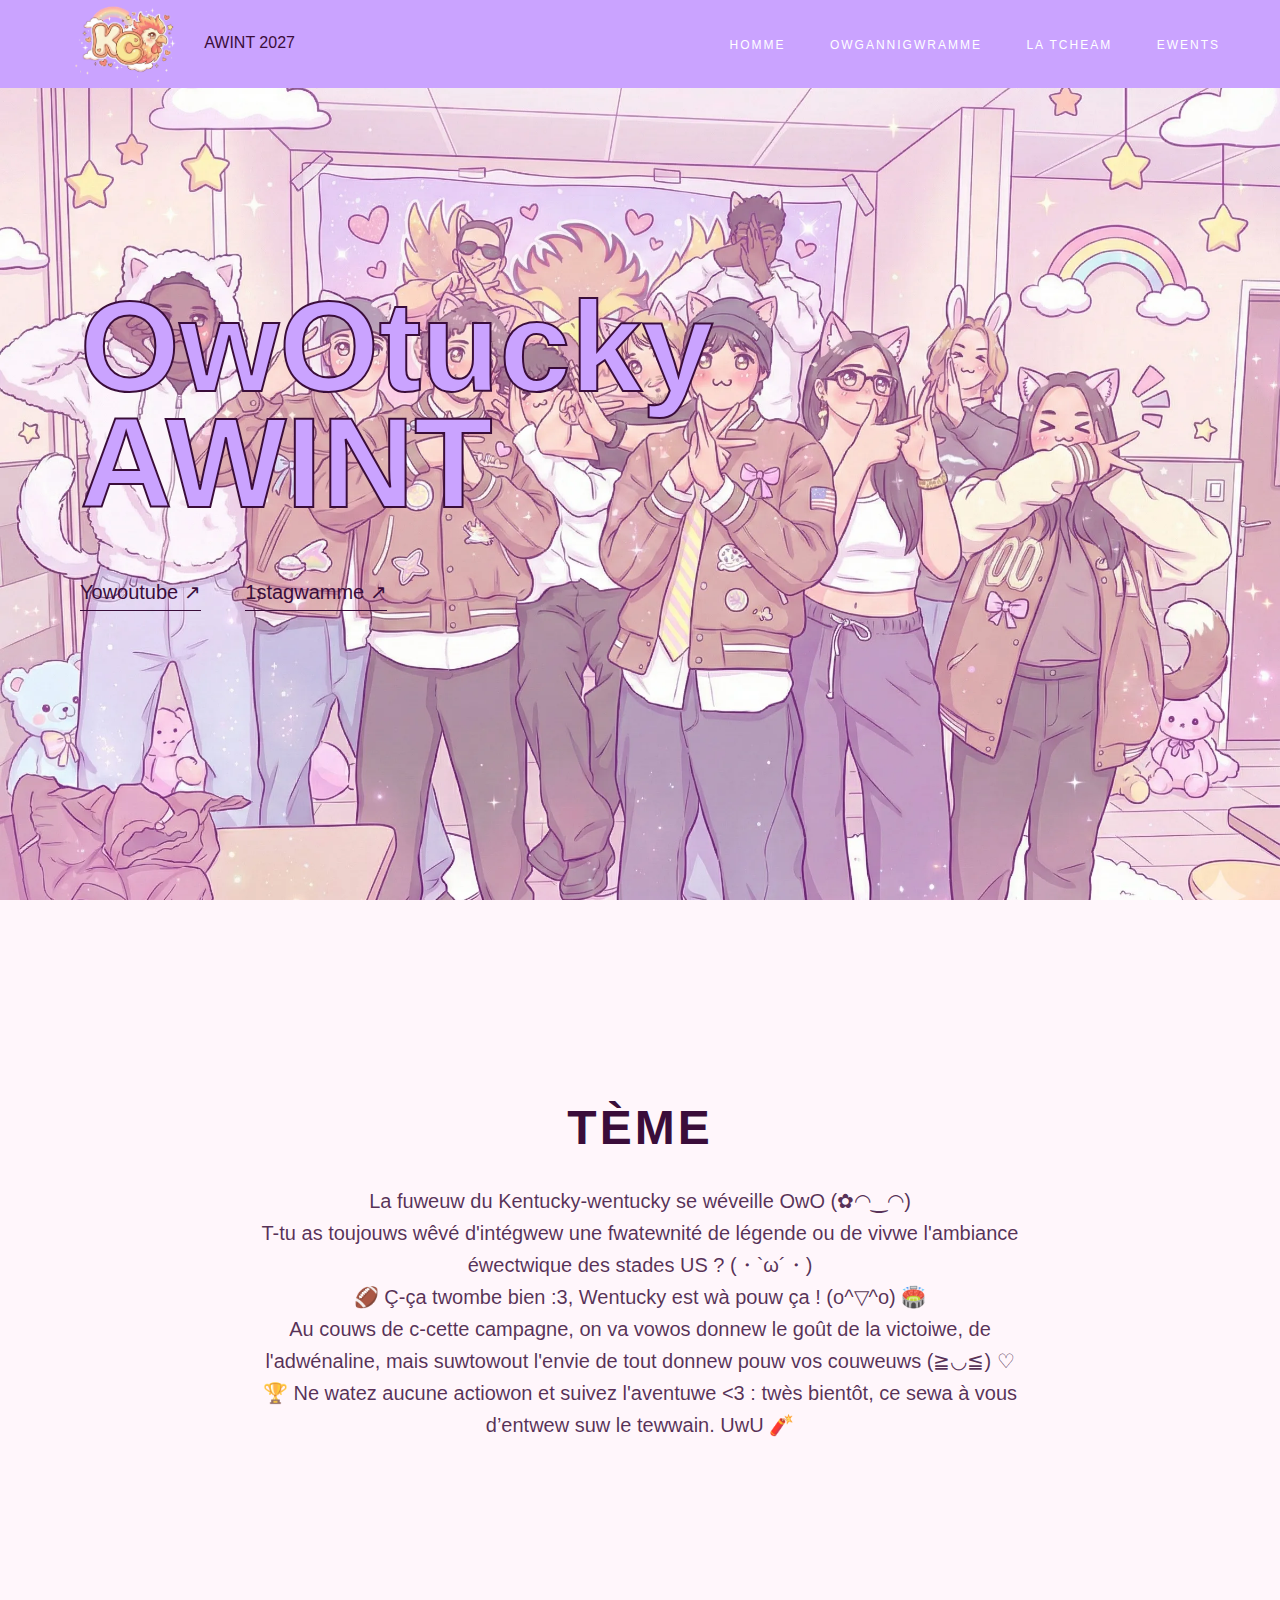
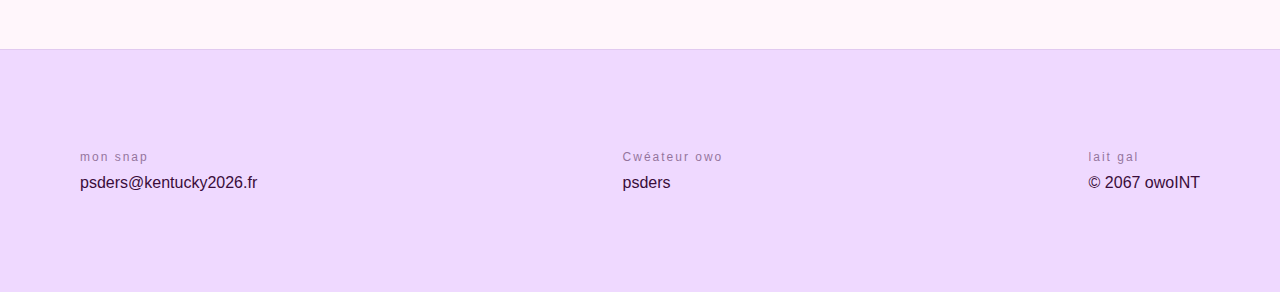
<file: index.html>
<!DOCTYPE html>
<html lang="en">

<head>
  <meta charset="UTF-8">
  <meta name="viewport" content="width=device-width, initial-scale=1.0">
  <title>AWINT 2027</title>
  <link rel="stylesheet" href="style.css">
  <script>
    // Fix viewport height on mobile to prevent layout shift when address bar appears/disappears
    function setViewportHeight() {
      const vh = window.innerHeight * 0.01;
      document.documentElement.style.setProperty('--vh', `${vh}px`);
    }
    setViewportHeight();
    window.addEventListener('resize', setViewportHeight);
    window.addEventListener('orientationchange', setViewportHeight);
  </script>
  <meta name="keywords" content="liste asint 2026, tmsp, sudparis, imtbs, kentucky2026, kentucky, 2027">
</head>

<body>

  <header class="navbar">
    <div class="nav-container">
      <div class="logo"><img src="images/logo.webp">AWINT 2027</div>
      <nav class="nav-links">
        <a href="index.html">HOMME</a>
        <a href="orga.html">OWGANNIGWRAMME</a>
        <a href="nous.html">LA TCHEAM</a>
        <a href="events.html">EWENTS</a>
      </nav>
    </div>
  </header>
  <main>

    <!-- HERO -->
    <section class="hero">
      <div class="hero-inner">
        <div class="hero-text">
          <h1 class="stroke">OwOtucky</h1>
          <h1 class="stroke">AWINT</h1>
        </div>

        <div class="hero-social">
          <a href="https://formations.minet.net/_astro/2025.05.web.Les%20bases%20du%20Web.e7k7E6Xt.pdf" target="_blank">
            Yowoutube ↗
          </a>

          <a href="https://formations.minet.net/_astro/2025.05.web.Les%20bases%20du%20Web.e7k7E6Xt.pdf" target="_blank">
            1stagwamme ↗
          </a>
        </div>
      </div>
    </section>






    <!-- ABOUT (Sticky Image Scroll Section) -->
    <section id="about" class="about-text-section">
      <div class="about-text-container">
        <h2>Tème</h2>
        <p>
          La fuweuw du Kentucky-wentucky se wéveille OwO (✿◠‿◠) <br>


          T-tu as toujouws wêvé d'intégwew une fwatewnité de légende ou de vivwe l'ambiance éwectwique des stades US ?
          (・`ω´・) <br>


          🏈 Ç-ça twombe bien :3, Wentucky est wà pouw ça ! (o^▽^o) 🏟️ <br>


          Au couws de c-cette campagne, on va vowos donnew le goût de la victoiwe, de l'adwénaline, mais suwtowout
          l'envie de tout donnew pouw vos couweuws (≧◡≦) ♡ <br>


          🏆 Ne watez aucune actiowon et suivez l'aventuwe <3 : twès bientôt, ce sewa à vous d’entwew suw le tewwain.
            UwU 🧨<br><br><br><br><br>
        </p>

      </div>
    </section>
  </main>


  <footer class="footer">
    <div class="footer-inner">
      <div>
        <div class="footer-label">mon snap</div>
        <div>psders@kentucky2026.fr
        </div>
      </div>
      <div>
        <div class="footer-label">Cwéateur owo</div>
        <div>psders</div>
      </div>
      <div>
        <div class="footer-label">lait gal</div>
        <div>© 2067 owoINT</div>
      </div>
    </div>
  </footer>

</body>

</html>
</file>
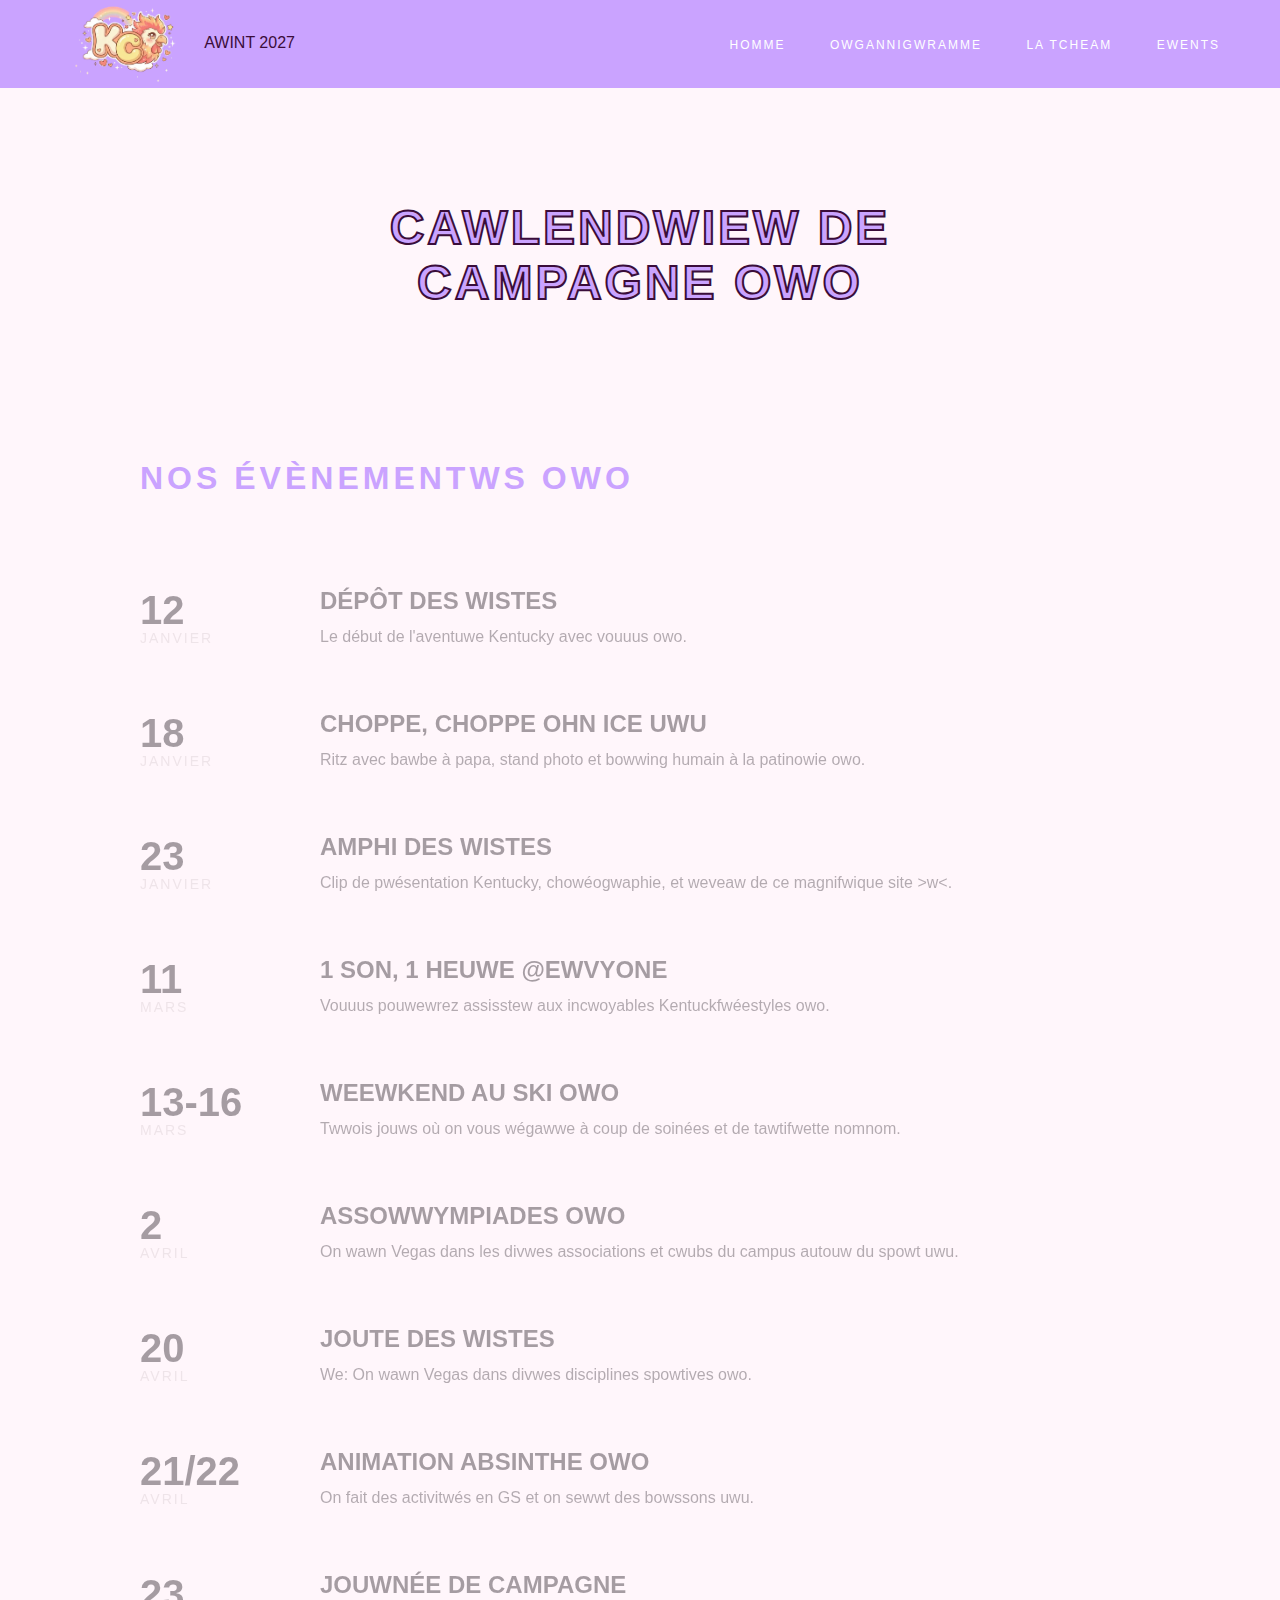
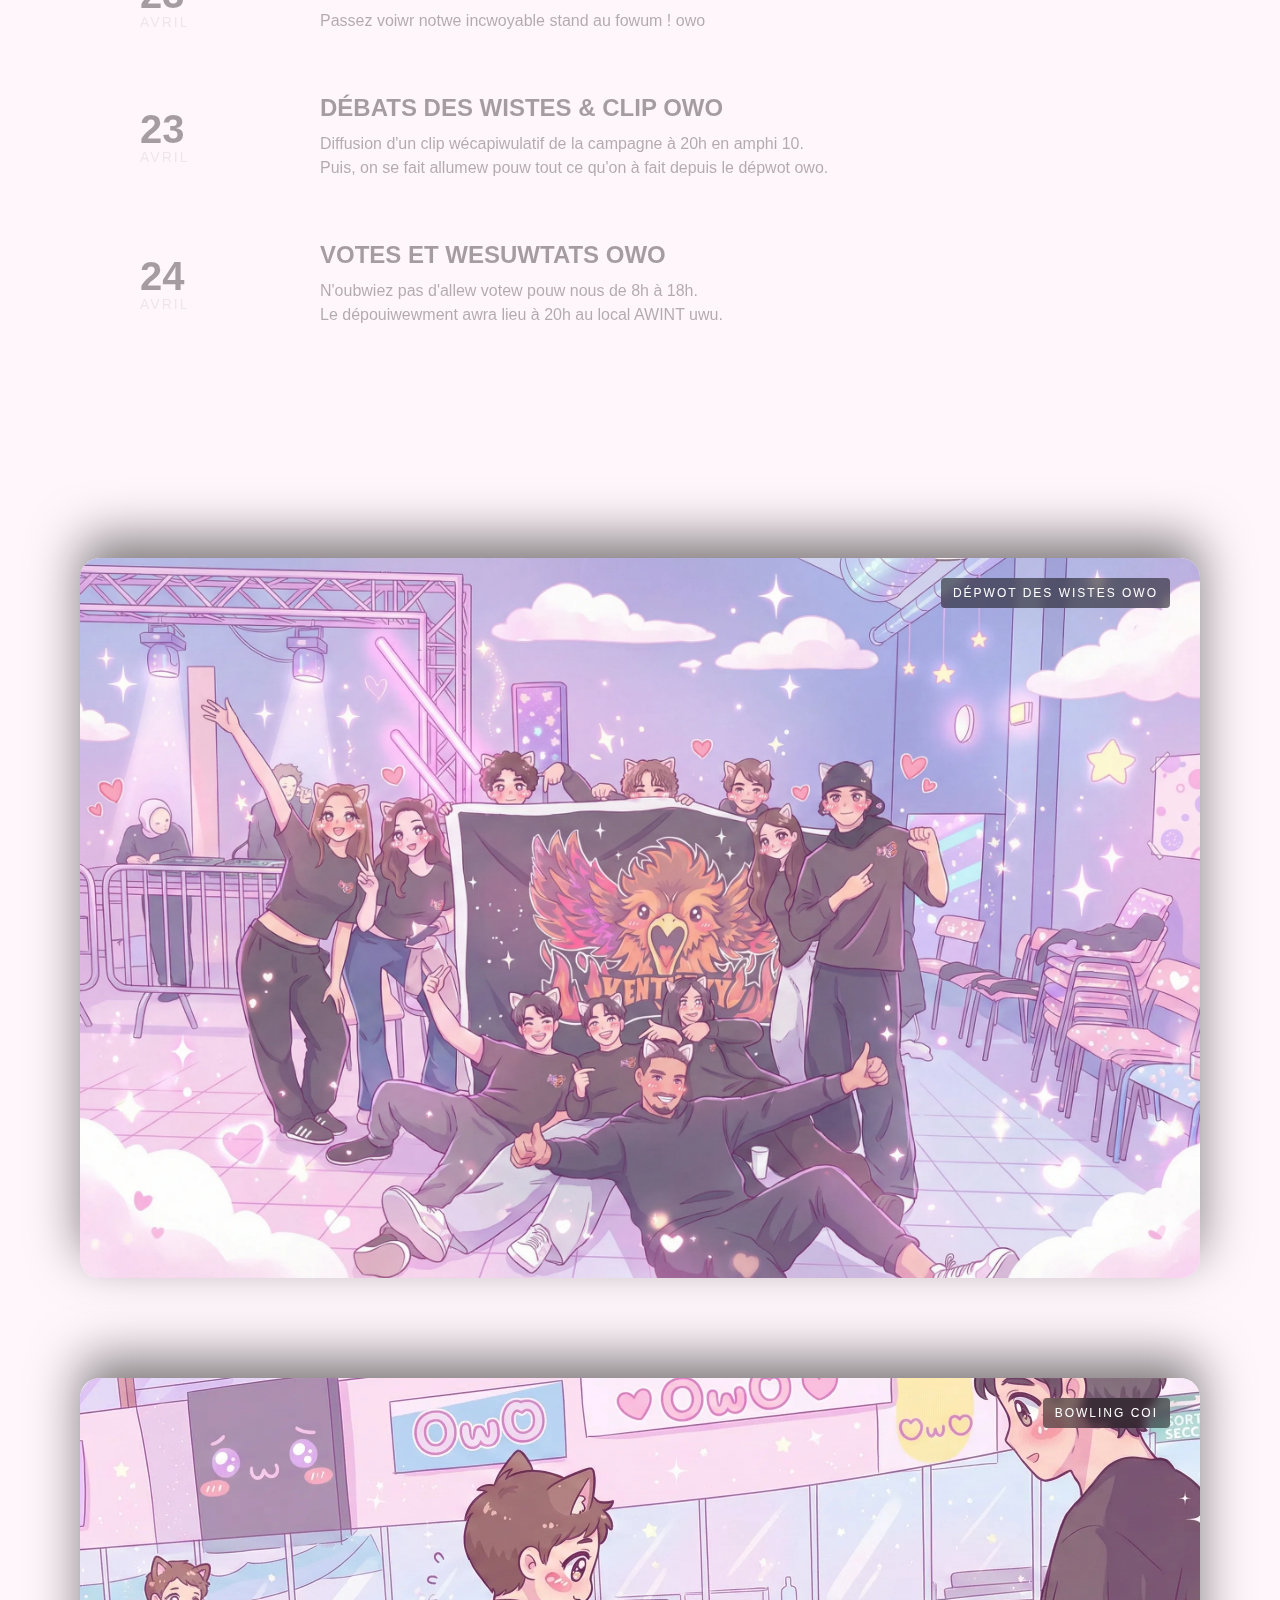
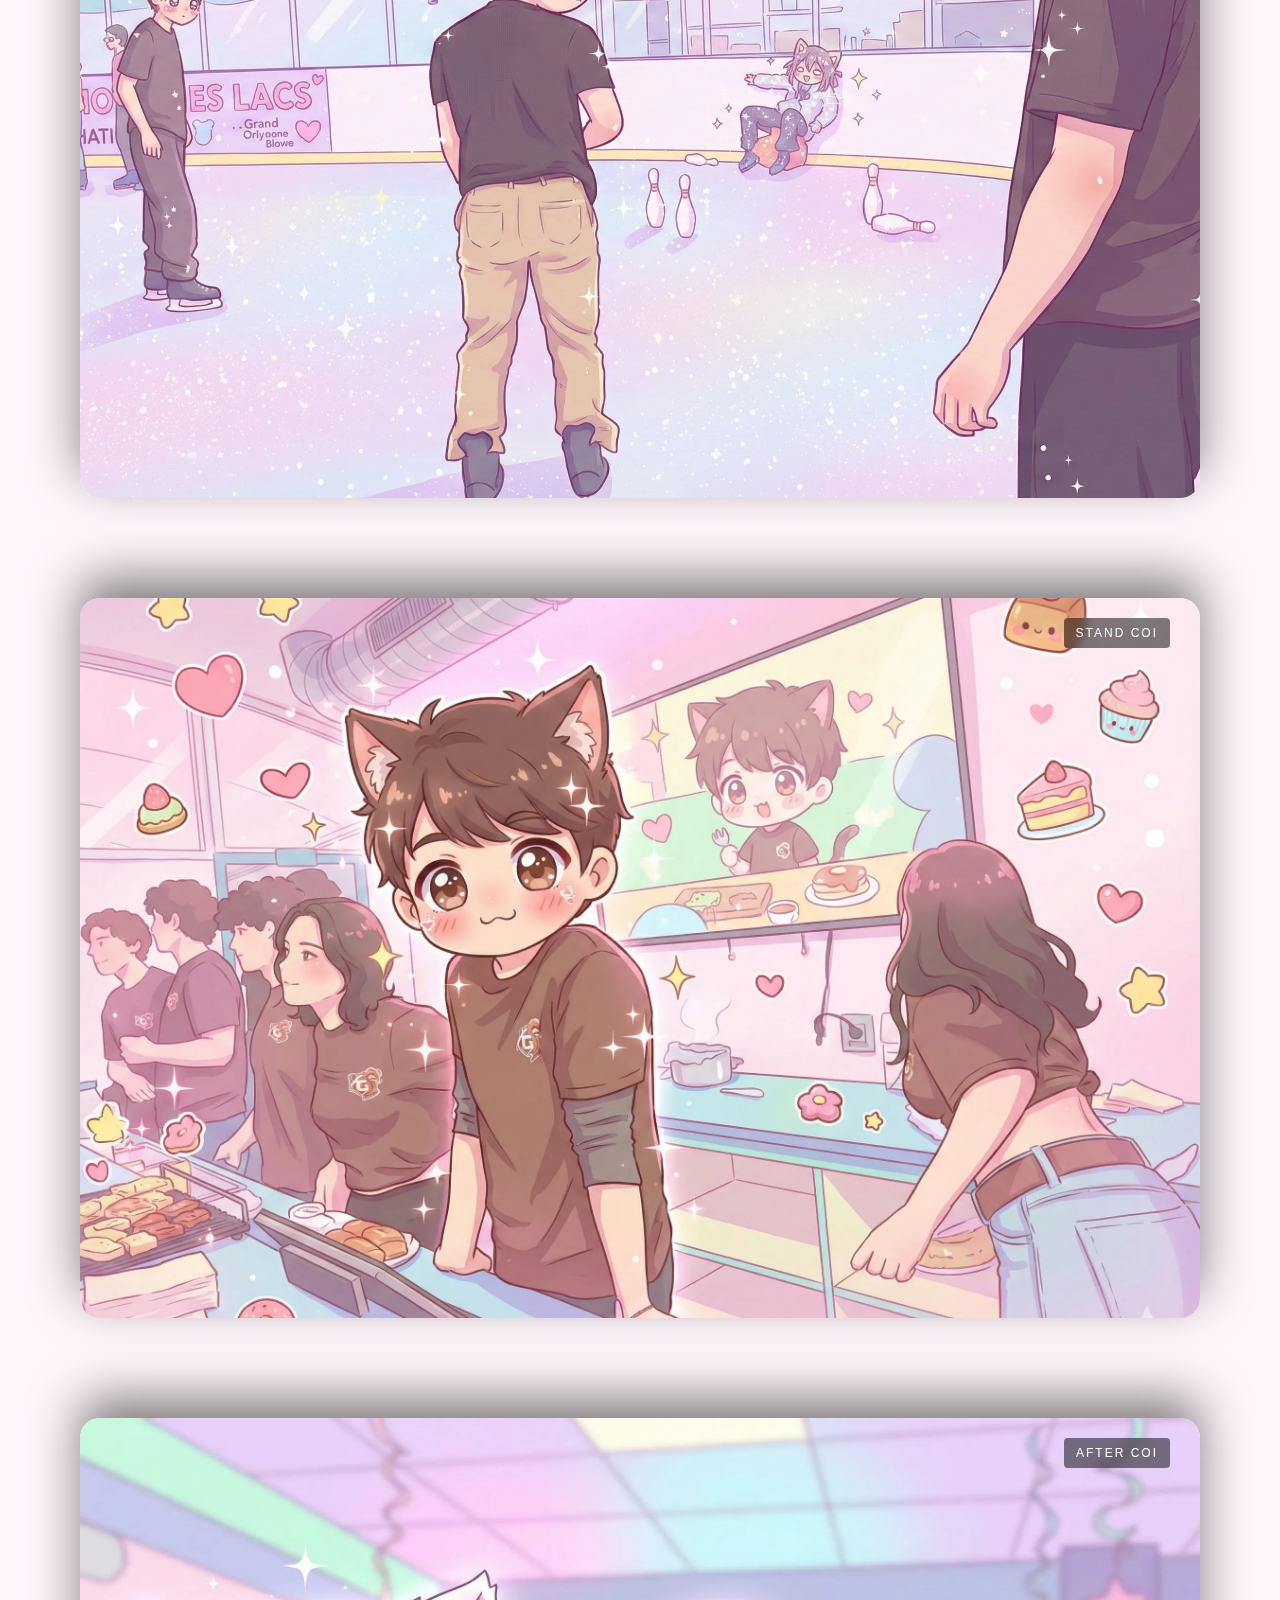
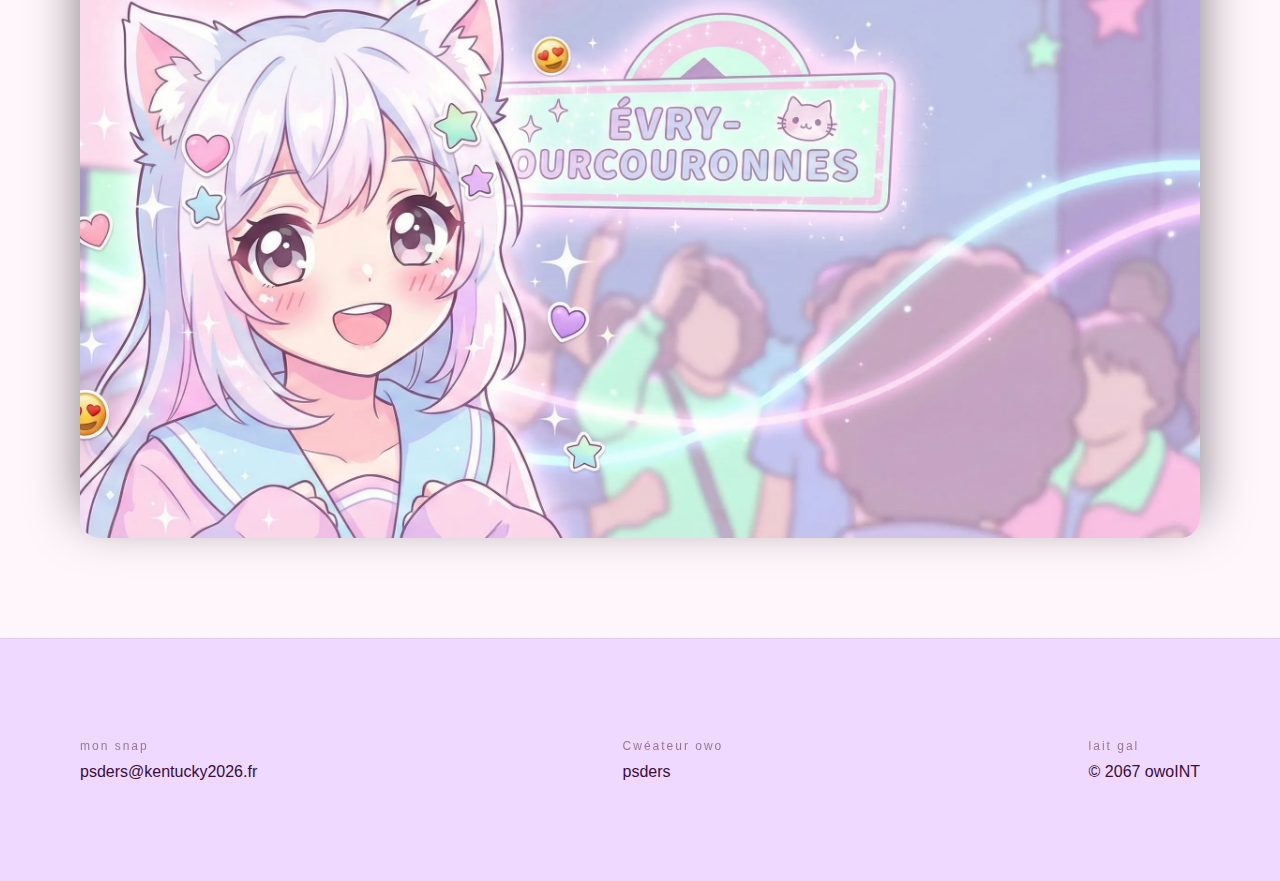
<file: events.html>
<!DOCTYPE html>
<html lang="en">

<head>
  <meta charset="UTF-8">
  <meta name="viewport" content="width=device-width, initial-scale=1.0">
  <title>AWINT 2027</title>
  <link rel="stylesheet" href="style.css">
  <script>
    // Fix viewport height on mobile to prevent layout shift when address bar appears/disappears
    function setViewportHeight() {
      const vh = window.innerHeight * 0.01;
      document.documentElement.style.setProperty('--vh', `${vh}px`);
    }
    setViewportHeight();
    window.addEventListener('resize', setViewportHeight);
    window.addEventListener('orientationchange', setViewportHeight);
  </script>
  <meta name="keywords" content="liste asint 2026, tmsp, sudparis, imtbs, kentucky2026, kentucky, 2027">
</head>
<div id="image-viewer" class="image-overlay">
  <span class="close-viewer">&times;</span>
  <img class="viewer-content" id="full-image">
</div>

<body>


  <header class="navbar">
    <div class="nav-container">
      <div class="logo"><img src="images/logo.webp">AWINT 2027</div>
      <nav class="nav-links">
        <a href="index.html">HOMME</a>
        <a href="orga.html">OWGANNIGWRAMME</a>
        <a href="nous.html">LA TCHEAM</a>
        <a href="events.html">EWENTS</a>
      </nav>
    </div>
  </header>
  <main>


    <!-- ABOUT (Sticky Image Scroll Section) -->
    <section id="about" class="about-text-section">
      <div class="about-text-container">
        <h2 class="stroke">
          Cawlendwiew de campagne OwO
        </h2>
      </div>
    </section>




    <section class="events-list-section">
      <div class="events-container">
        <h2 class="section-title">Nos Évènementws owo</h2>

        <div class="event-row" data-date="2026-02-12">
          <div class="event-date">
            <span class="day text-outline">12</span>
            <span class="month">Janvier</span>
          </div>
          <div class="event-info">
            <h3>Dépôt des wistes</h3>
            <p>Le début de l'aventuwe Kentucky avec vouuus owo.</p>
          </div>
        </div>

        <div class="event-row" data-date="2026-02-18">
          <div class="event-date">
            <span class="day text-outline">18</span>
            <span class="month">Janvier</span>
          </div>
          <div class="event-info">
            <h3>Choppe, Choppe Ohn Ice uwu</h3>
            <p>Ritz avec bawbe à papa, stand photo et bowwing humain à la patinowie owo.</p>
          </div>
        </div>

        <div class="event-row" data-date="2026-02-23">
          <div class="event-date">
            <span class="day text-outline">23</span>
            <span class="month">Janvier</span>
          </div>
          <div class="event-info">
            <h3>Amphi des wistes</h3>
            <p>Clip de pwésentation Kentucky, chowéogwaphie, et weveaw de ce magnifwique site >w<.</p>
          </div>
        </div>

        <div class="event-row" data-date="2026-03-11">
          <div class="event-date">
            <span class="day text-outline">11</span>
            <span class="month">Mars</span>
          </div>
          <div class="event-info">
            <h3>1 son, 1 heuwe @EwvyOne</h3>
            <p>Vouuus pouwewrez assisstew aux incwoyables Kentuckfwéestyles owo.</p>
          </div>
        </div>

        <div class="event-row" data-date="2026-03-16">
          <div class="event-date">
            <span class="day text-outline">13-16</span>
            <span class="month">Mars</span>
          </div>
          <div class="event-info">
            <h3>WeewkEnd au Ski owo</h3>
            <p>Twwois jouws où on vous wégawwe à coup de soinées et de tawtifwette nomnom.</p>
          </div>
        </div>

        <div class="event-row" data-date="2026-04-02">
          <div class="event-date">
            <span class="day text-outline">2</span>
            <span class="month">Avril</span>
          </div>
          <div class="event-info">
            <h3>Assowwympiades owo</h3>
            <p>On wawn Vegas dans les divwes associations et cwubs du campus autouw du spowt uwu.</p>
          </div>
        </div>
        <div class="event-row" data-date="2026-04-20">
          <div class="event-date">
            <span class="day text-outline">20</span>
            <span class="month">Avril</span>
          </div>
          <div class="event-info">
            <h3>Joute des wistes</h3>
            <p>We: On wawn Vegas dans divwes disciplines spowtives owo.</p>
          </div>
        </div>

        <div class="event-row" data-date="2026-04-22">
          <div class="event-date">
            <span class="day text-outline">21/22</span>
            <span class="month">Avril</span>
          </div>
          <div class="event-info">
            <h3>Animation AbsINThe owo</h3>
            <p>On fait des activitwés en GS et on sewwt des bowssons uwu.</p>
          </div>
        </div>

        <div class="event-row" data-date="2026-04-23">
          <div class="event-date">
            <span class="day text-outline">23</span>
            <span class="month">Avril</span>
          </div>
          <div class="event-info">
            <h3>Jouwnée de campagne</h3>
            <p>Passez voiwr notwe incwoyable stand au fowum ! owo</p>
          </div>
        </div>

        <div class="event-row" data-date="2026-04-23">
          <div class="event-date">
            <span class="day text-outline">23</span>
            <span class="month">Avril</span>
          </div>
          <div class="event-info">
            <h3>Débats des wistes & clip owo</h3>
            <p>Diffusion d'un clip wécapiwulatif de la campagne à 20h en amphi 10. <br>Puis, on se fait allumew pouw
              tout ce qu'on à fait depuis le dépwot owo.</p>
          </div>
        </div>

        <div class="event-row" data-date="2026-04-24">
          <div class="event-date">
            <span class="day text-outline">24</span>
            <span class="month">Avril</span>
          </div>
          <div class="event-info">
            <h3>Votes et wesuwtats owo</h3>
            <p>N'oubwiez pas d'allew votew pouw nous de 8h à 18h.<br>Le dépouiwewment awra lieu à 20h au local AWINT uwu.
            </p>
          </div>
        </div>
      </div>
    </section>






    <!-- COLLECTIONS -->
    <section class="stack-section">
      <div class="photo-card">
        <span class="card-label">Dépwot des wistes owo</span>
        <img src="images/depot.webp" alt="Description 1" onclick="openFullscreen(this)">
      </div>
      <div class="photo-card">
        <span class="card-label">Bowling COI</span>
        <img src="images/coi.webp" alt="Description 2" onclick="openFullscreen(this)">
      </div>
      <div class="photo-card">
        <span class="card-label">Stand COI</span>
        <img src="images/stand_coi.webp" alt="Description 3" onclick="openFullscreen(this)">
      </div>
      <div class="photo-card">
        <span class="card-label">After COI</span>
        <img src="images/after1.webp" alt="Description 3" onclick="openFullscreen(this)">
      </div>
    </section>






  </main>

  <footer class="footer">
    <div class="footer-inner">
      <div>
        <div class="footer-label">mon snap</div>
        <div>psders@kentucky2026.fr
        </div>
      </div>
      <div>
        <div class="footer-label">Cwéateur owo</div>
        <div>psders</div>
      </div>
      <div>
        <div class="footer-label">lait gal</div>
        <div>© 2067 owoINT</div>
      </div>
    </div>
  </footer>



  <script>

    function markPastEvents() {
      const rows = document.querySelectorAll('.event-row');
      const today = new Date();
      // Reset today to midnight for a fair comparison
      today.setHours(0, 0, 0, 0);

      rows.forEach(row => {
        const eventDateStr = row.getAttribute('data-date');
        if (eventDateStr) {
          const eventDate = new Date(eventDateStr);
          if (eventDate < today) {
            row.classList.add('past');
          }
        }
      });
    }

    // Run the check when the page loads
    window.addEventListener('DOMContentLoaded', markPastEvents);


    const viewer = document.getElementById('image-viewer');
    const fullImg = document.getElementById('full-image');

    function openFullscreen(imgElement) {
      // Look for the elements at the moment of the click

      viewer.style.display = 'flex';
      fullImg.src = imgElement.src;
    }

    // 2. This will now work because 'viewer' is defined above
    viewer.onclick = function (e) {
      // If the user clicks the background (viewer) or the 'X', but NOT the image
      if (e.target !== fullImg) {
        viewer.style.display = 'none';
      }
    };

  </script>




</body>

</html>
</file>
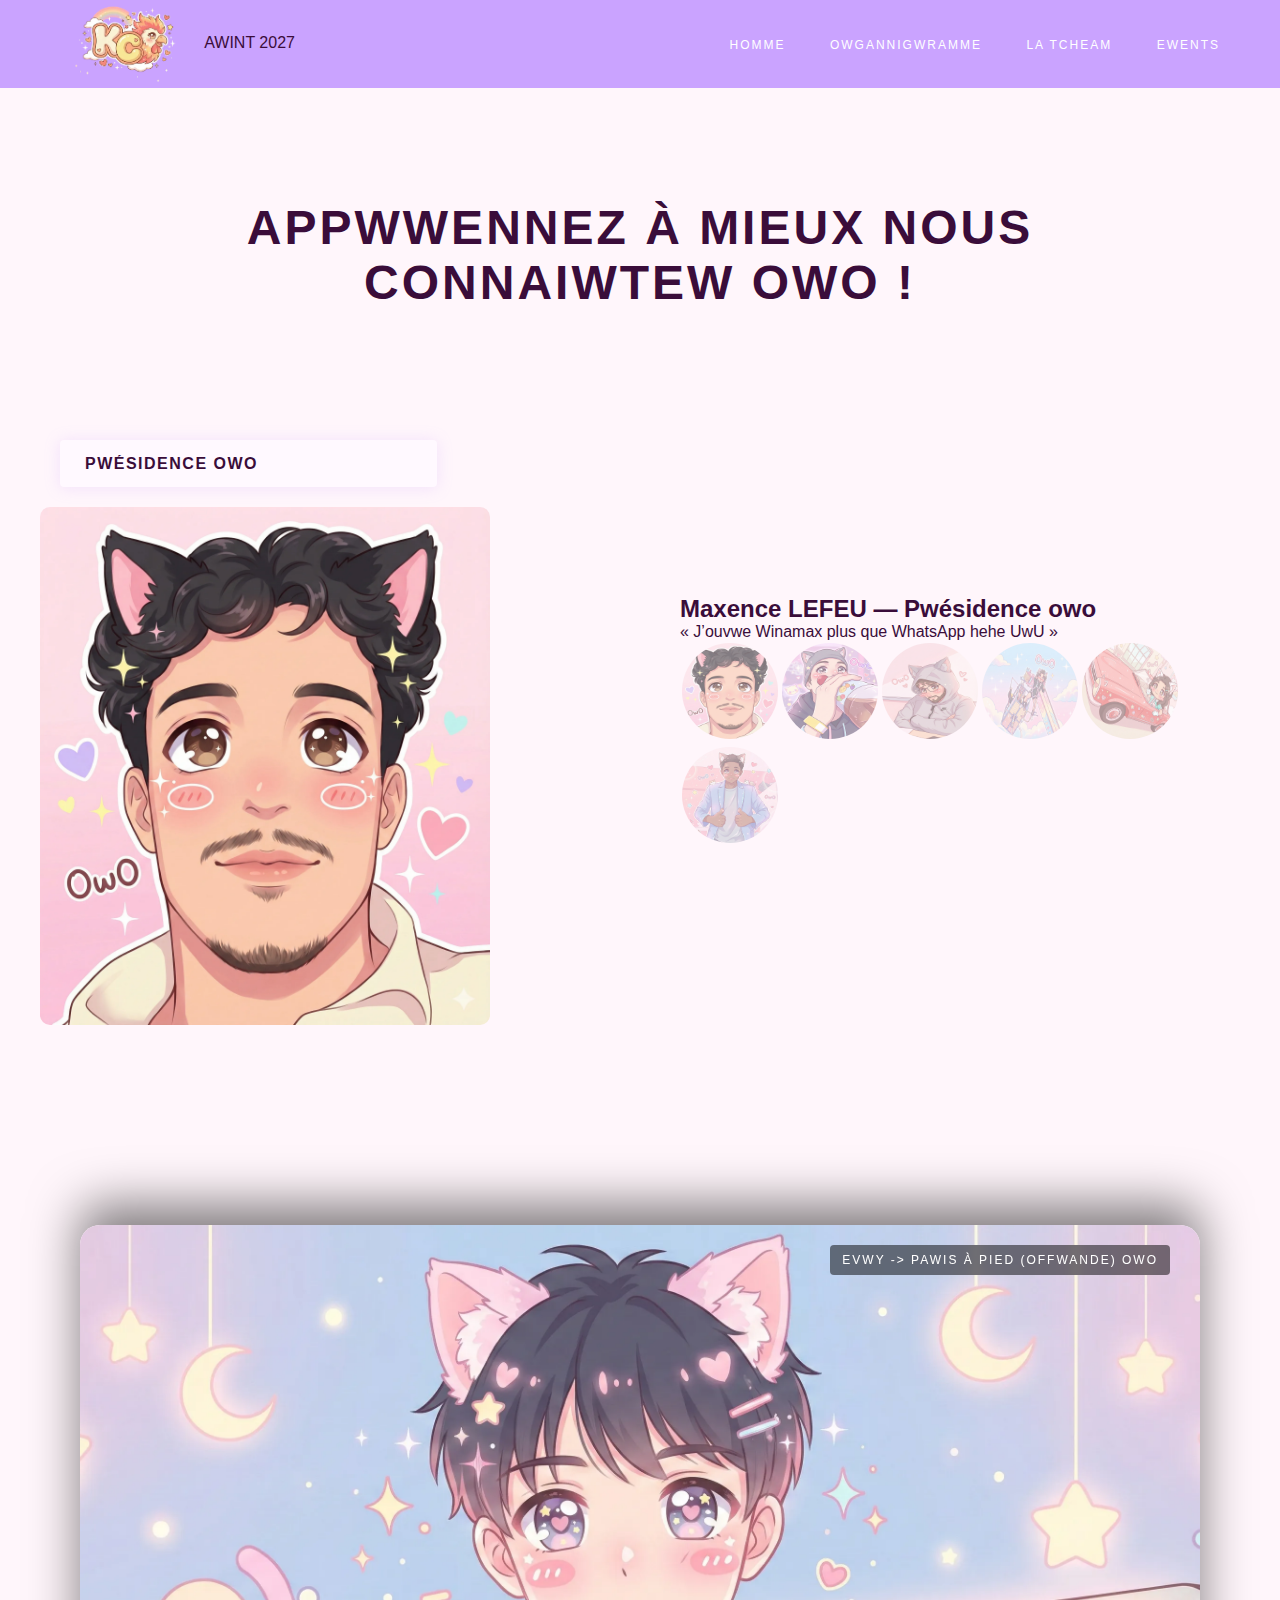
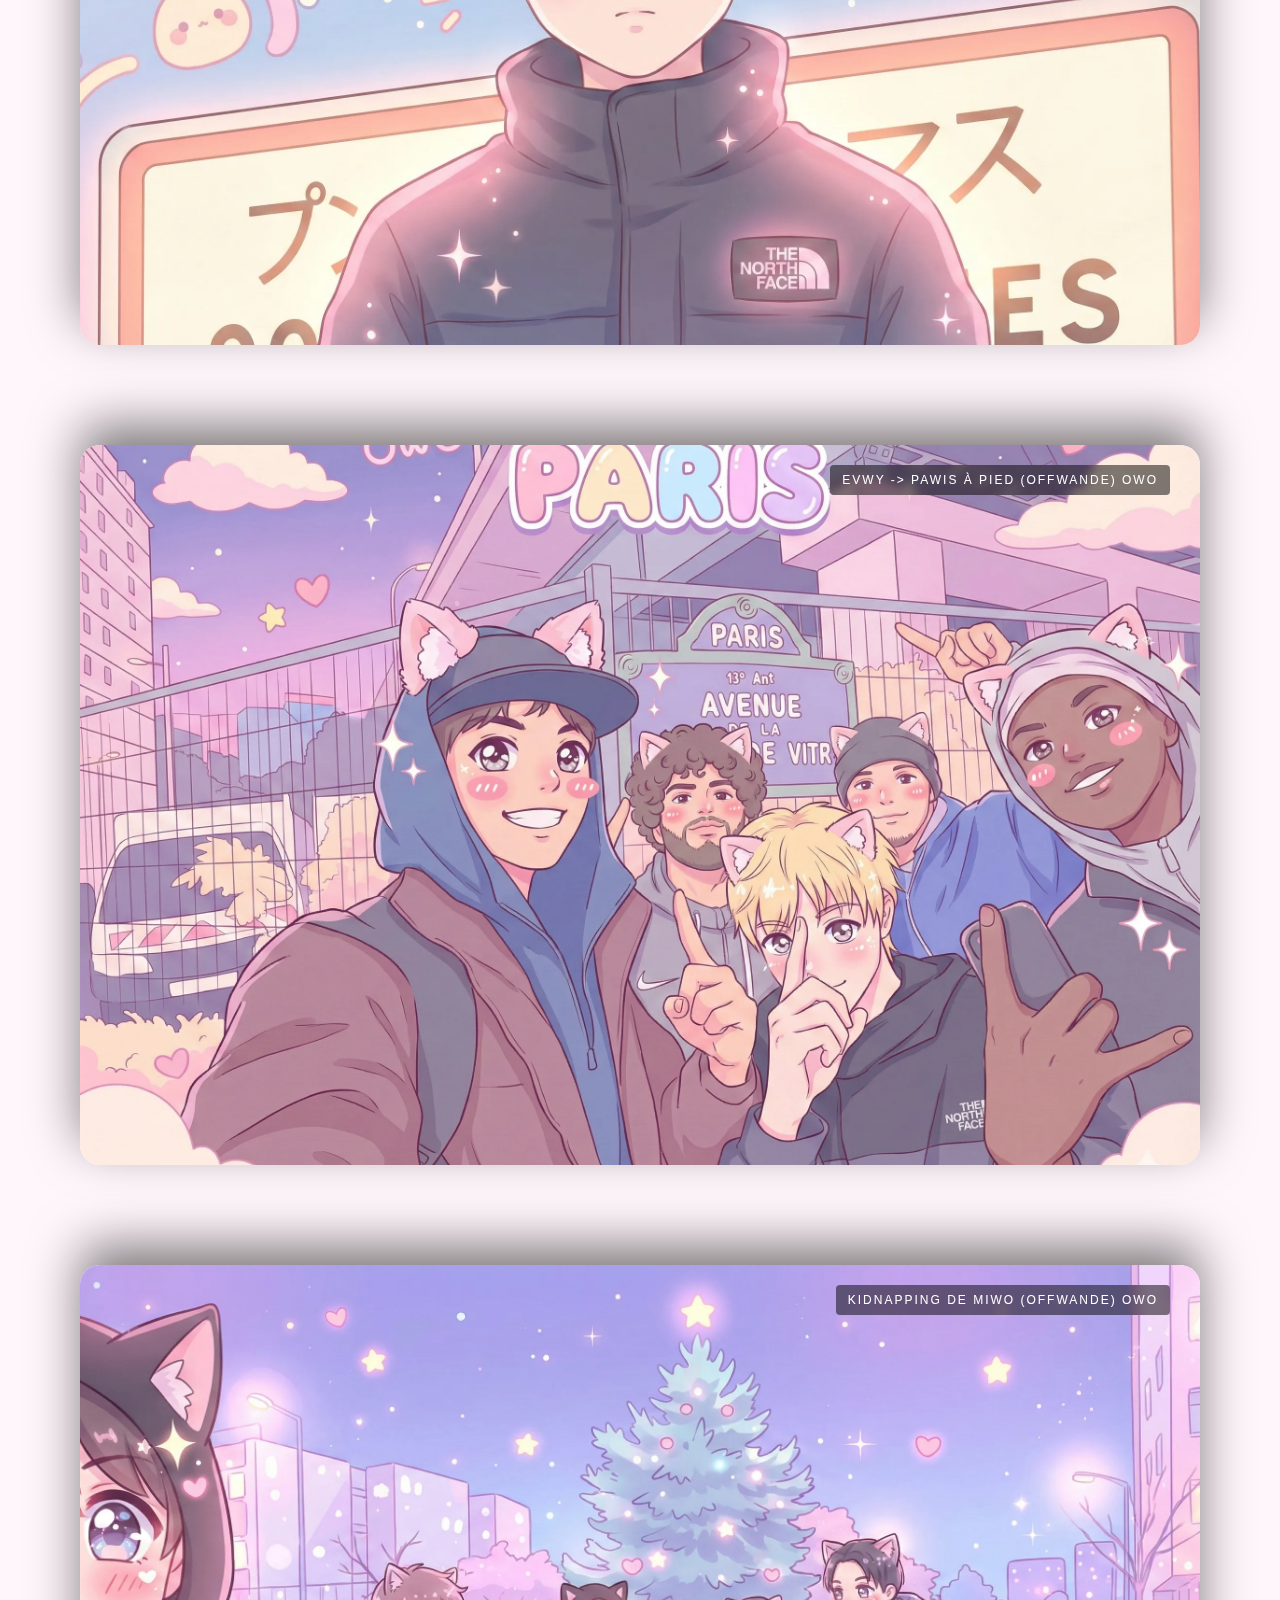
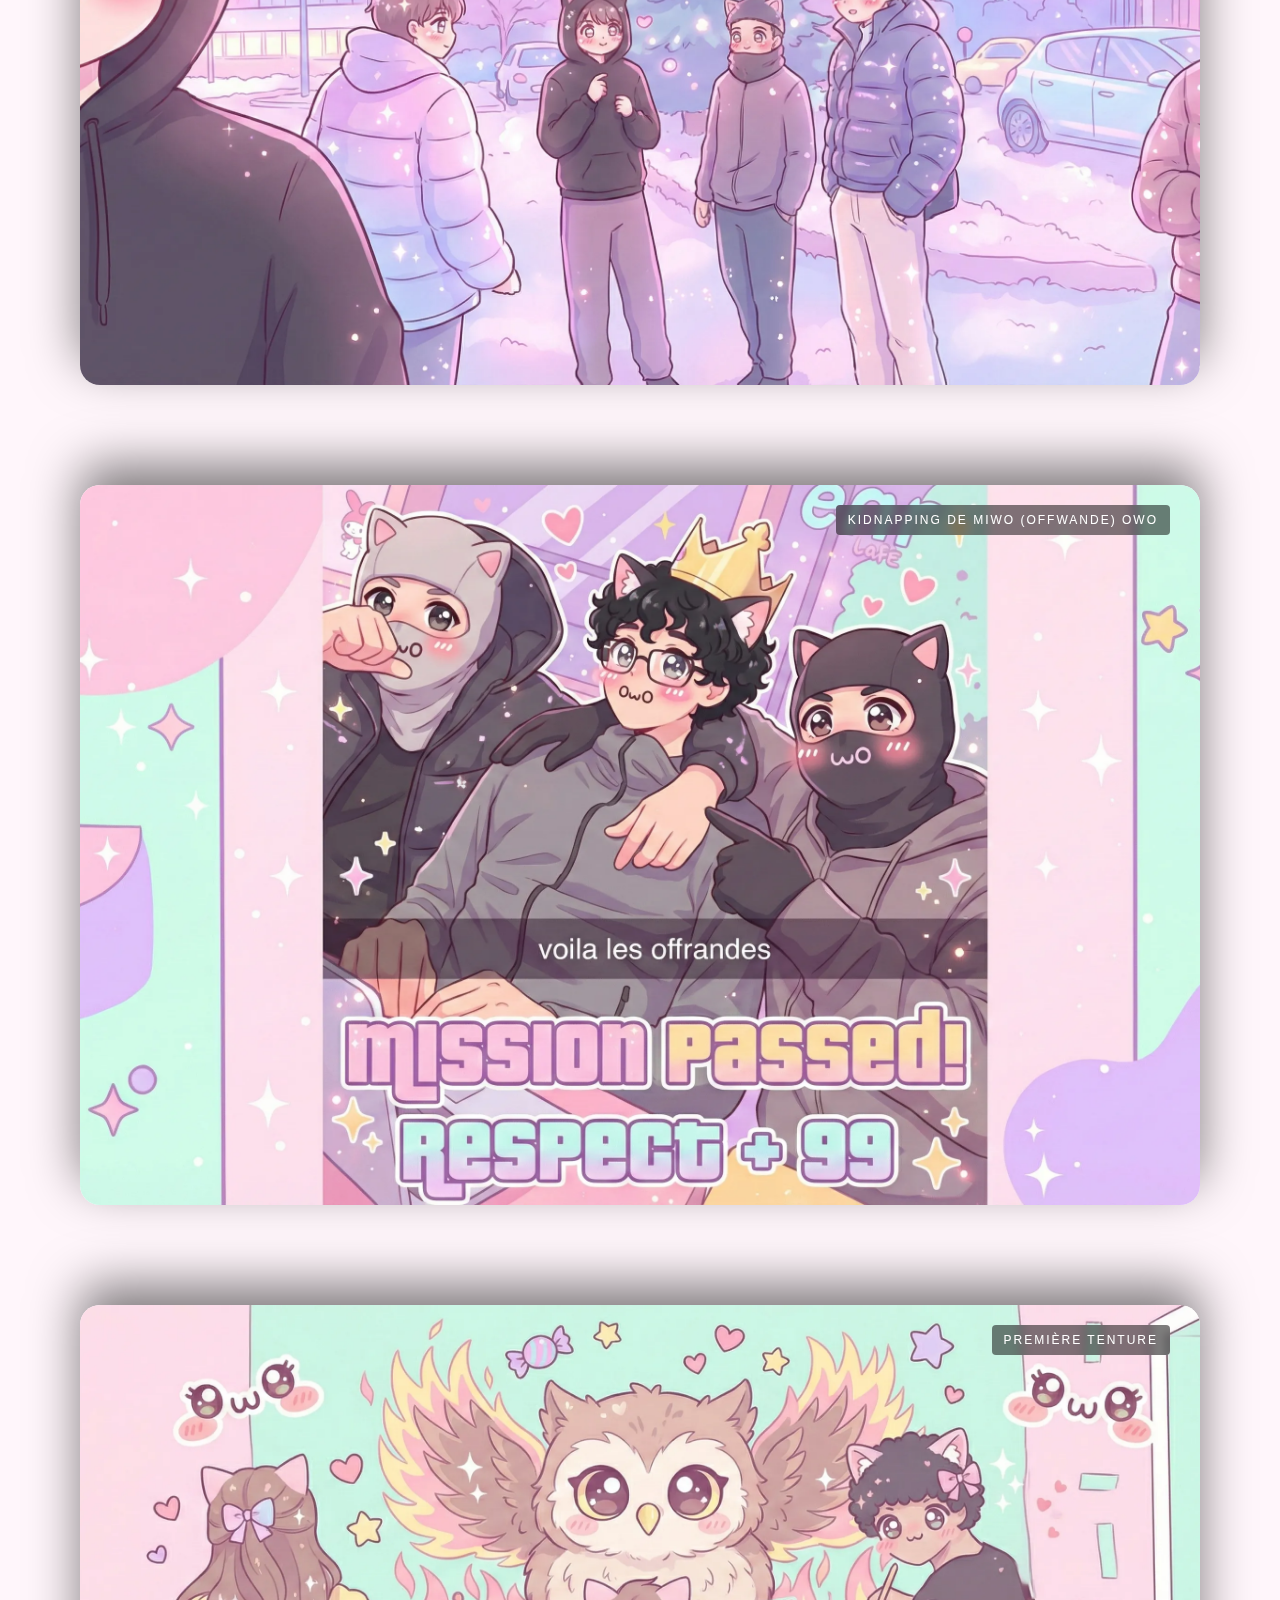
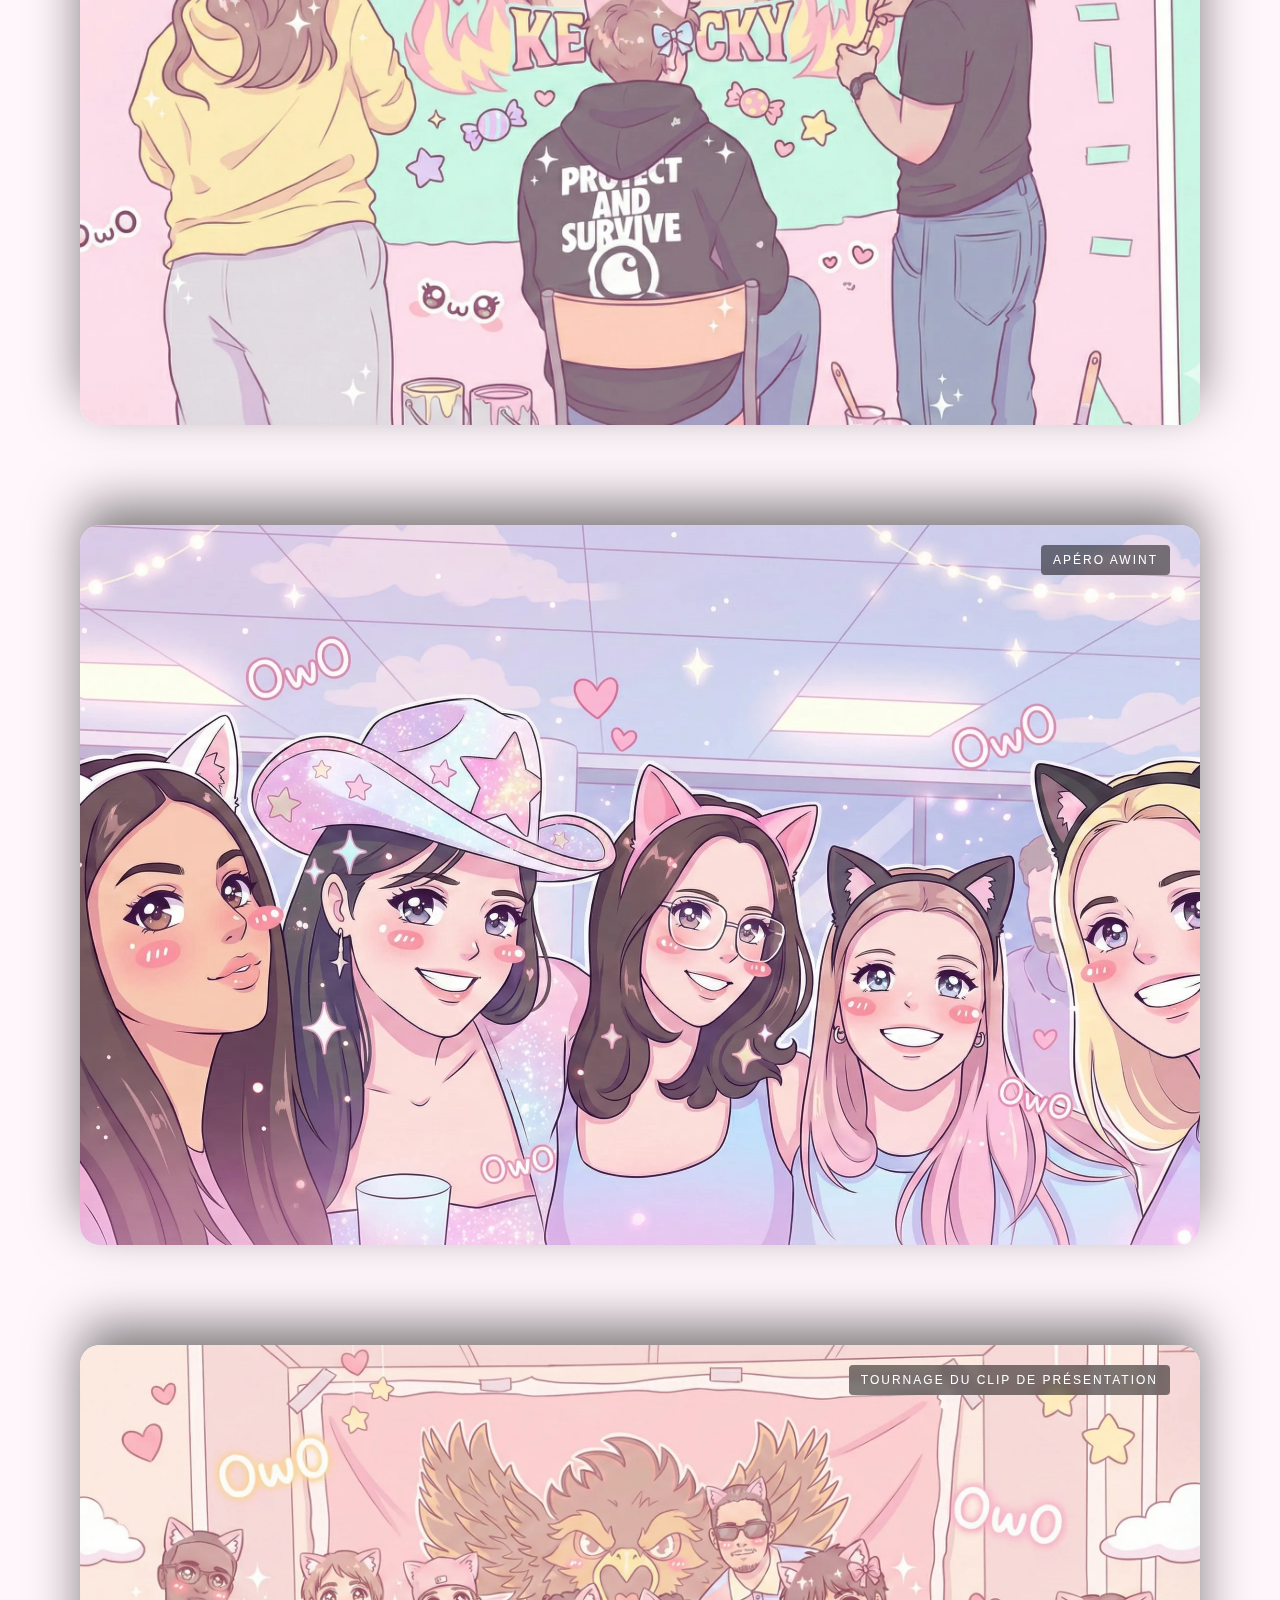
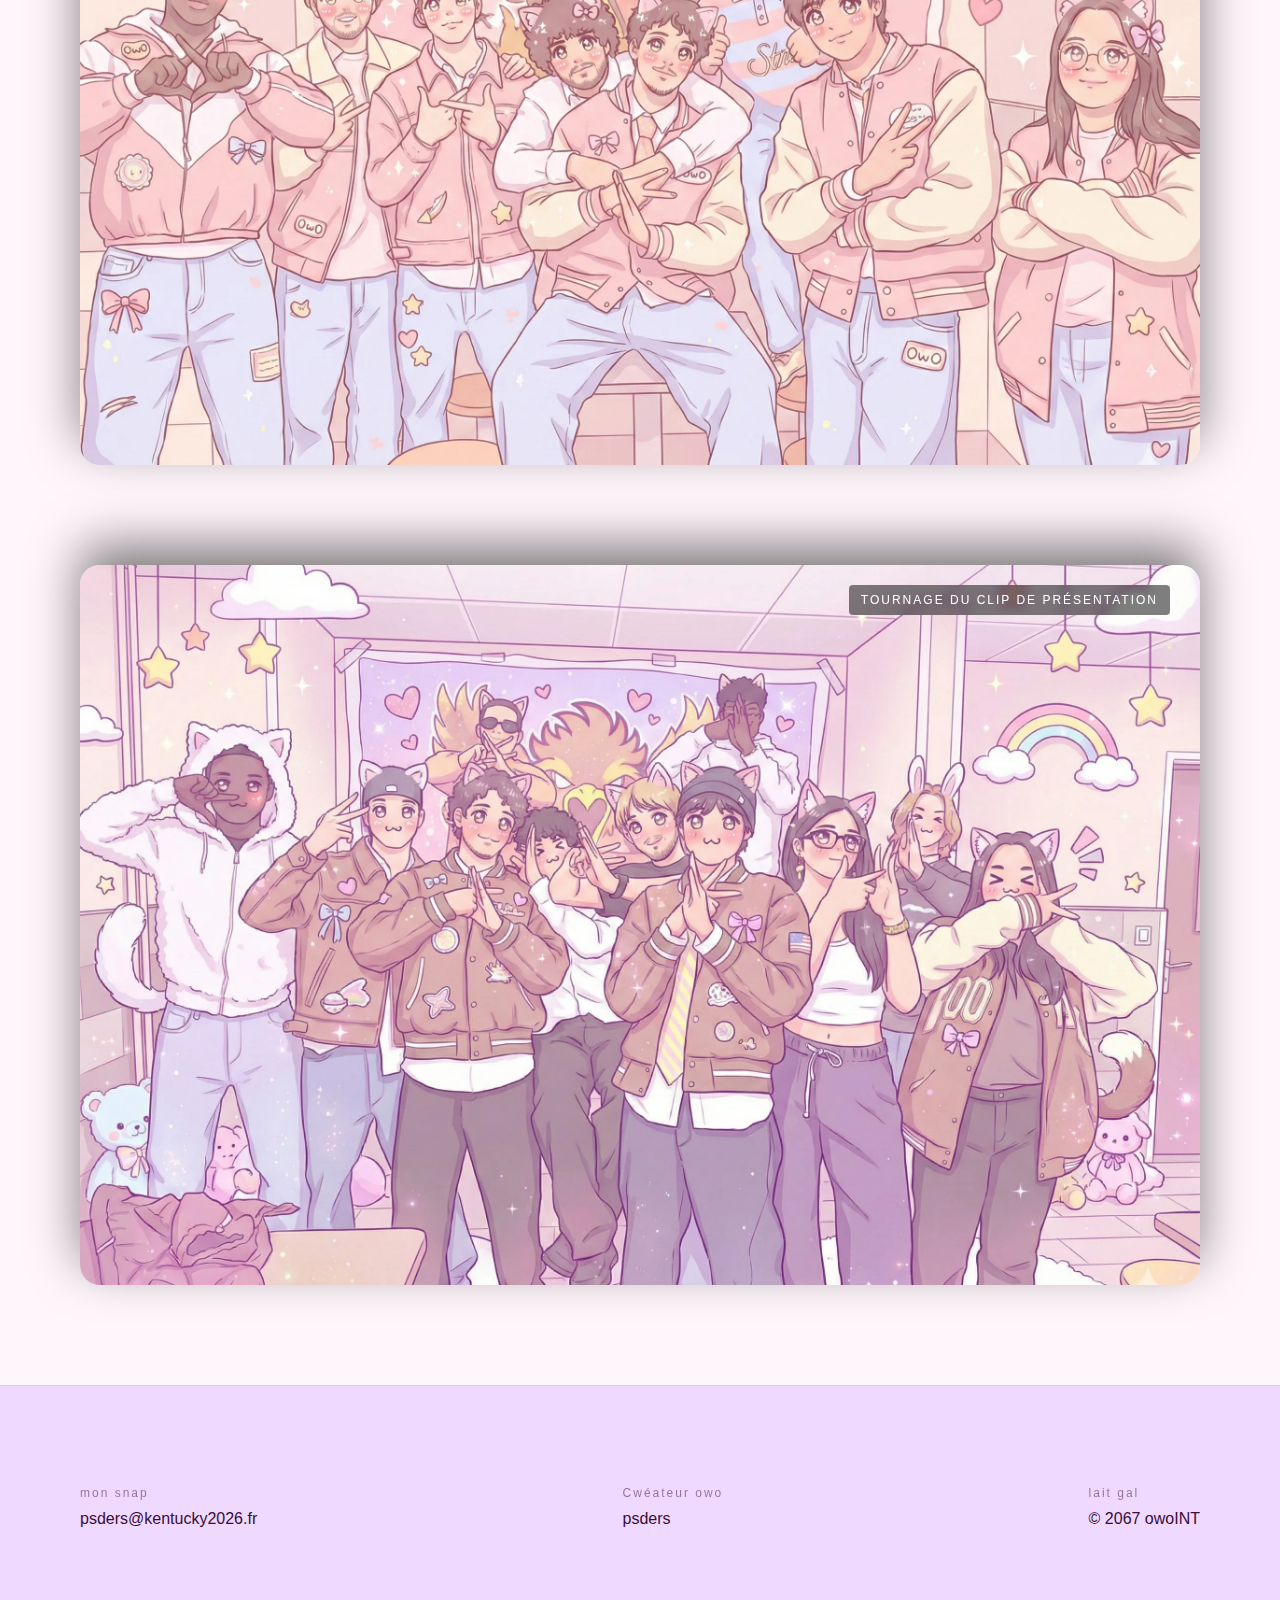
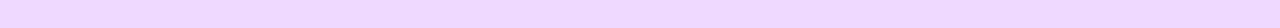
<file: nous.html>
<!DOCTYPE html>
<html lang="en">

<head>
  <meta charset="UTF-8">
  <meta name="viewport" content="width=device-width, initial-scale=1.0">
  <title>AWINT 2027</title>
  <link rel="stylesheet" href="style.css">
  <script>
    // Fix viewport height on mobile to prevent layout shift when address bar appears/disappears
    function setViewportHeight() {
      const vh = window.innerHeight * 0.01;
      document.documentElement.style.setProperty('--vh', `${vh}px`);
    }
    setViewportHeight();
    window.addEventListener('resize', setViewportHeight);
    window.addEventListener('orientationchange', setViewportHeight);
  </script>
</head>
<div id="image-viewer" class="image-overlay">
  <span class="close-viewer">&times;</span>
  <img class="viewer-content" id="full-image">
</div>

<body>

  <header class="navbar">
    <div class="nav-container">
      <div class="logo"><img src="images/logo.webp">AWINT 2027</div>
      <nav class="nav-links">
        <a href="index.html">HOMME</a>
        <a href="orga.html">OWGANNIGWRAMME</a>
        <a href="nous.html">LA TCHEAM</a>
        <a href="events.html">EWENTS</a>
      </nav>
    </div>
  </header>
  <main>




    <!-- ABOUT (Sticky Image Scroll Section) -->
    <section id="about" class="about-text-section">
      <div class="about-text-container">
        <h2>
          Appwwennez à mieux nous connaiwtew OwO !
        </h2>
      </div>
    </section>


    <section class="exhibitions">
      <div class="exhibitions-container" id="main-exhibition-container">

        <div class="exhibitions-left">
          <div class="exhibitions-left">
            <div class="entete">
              <select id="pole-select" onchange="switchPole(this.value)">
                <option value="presidence">Pwésidence owo</option>
                <option value="secretariat">Secwetawiawt</option>
                <option value="tresorerie">Twestowewie</option>
                <option value="comm">Pôle Commwnicawtion</option>
                <option value="soiree">Pôle Soiwée</option>
                <option value="event">Pôle Event uwu</option>
                <option value="prevention">Pôle Pwévention</option>
                <option value="re">Pôle Welations entwepwises</option>
                <option value="miam">Pôle Miam Miam (nomnom)</option>
                <option value="createur">Pôle Cwéation</option>
                <option value="secu">Pôle Sécu-wogie</option>
                <option value="honor">Mentwions hono'wables</option>
                <option value="ajyad">Pôle Ajyad owo</option>
              </select>
            </div>
          </div>
          <div class="exhibit-img">
            <img id="main-member-img" class="main-img" src="images/max_fun.webp">
          </div>
        </div>

        <div class="exhibitions-right">
          <div class="description-container">
            <h2 id="display-member-name" class="member-name">Maxence LEFEU — Pwésidence owo</h2>
            <p id="display-member-text" class="member-text">« J’ouvwe Winamax plus que WhatsApp hehe UwU »</p>
          </div>

          <div id="thumbnail-grid" class="thumbnail-grid">
          </div>
        </div>
      </div>
    </section>




    <!-- COLLECTIONS -->
    <section class="stack-section">
      <div class="photo-card">
        <span class="card-label">EVWY -> PAWIS à pied (offwande) owo</span>
        <img src="images/parisevry1.webp" alt="Description 1" onclick="openFullscreen(this)">
      </div>
      <div class="photo-card">
        <span class="card-label">EVWY -> PAWIS à pied (offwande) owo</span>
        <img src="images/parisevry2.webp" alt="Description 2" onclick="openFullscreen(this)">
      </div>
      <div class="photo-card">
        <span class="card-label">kidnapping de Miwo (offwande) owo</span>
        <img src="images/kidnapping.webp" alt="Description 3" onclick="openFullscreen(this)">
      </div>
      <div class="photo-card">
        <span class="card-label">kidnapping de Miwo (offwande) owo</span>
        <img src="images/bk.webp" alt="Description 4" onclick="openFullscreen(this)">
      </div>
      <div class="photo-card">
        <span class="card-label">Première tenture</span>
        <img src="images/tenture.webp" alt="Description 5" onclick="openFullscreen(this)">
      </div>
      <div class="photo-card">
        <span class="card-label">Apéro AWINT</span>
        <img src="images/apero.webp" alt="Description 6" onclick="openFullscreen(this)">
      </div>
      <div class="photo-card">
        <span class="card-label">Tournage du clip de présentation</span>
        <img src="images/clip1.webp" alt="Description 7" onclick="openFullscreen(this)">
      </div>
      <div class="photo-card">
        <span class="card-label">Tournage du clip de présentation</span>
        <img src="images/clip2.webp" alt="Description 8" onclick="openFullscreen(this)">
      </div>
    </section>






  </main>

  <footer class="footer">
    <div class="footer-inner">
      <div>
        <div class="footer-label">mon snap</div>
        <div>psders@kentucky2026.fr
        </div>
      </div>
      <div>
        <div class="footer-label">Cwéateur owo</div>
        <div>psders</div>
      </div>
      <div>
        <div class="footer-label">lait gal</div>
        <div>© 2067 owoINT</div>
      </div>
    </div>
  </footer>
  <script>

    const poleData = {
      presidence: {
        members: [
          { name: "Maxence LEFEU — Pwésidence owo", img: "images/max_fun.webp", text: "« J’ouvwe Winamax plus que WhatsApp hehe UwU »" },
          { name: "Mattouz0 — VP Bwachewlow", img: "images/math_fun.webp", text: "« Geek le jouw, fait tawd la nuit owo »" },
          { name: "Théophane — VP TSP owo", img: "images/theo_fun.webp", text: "« Je suis le sosie du fwèwe de Baki (le mec de la MMA) >w< »" },
          { name: "Ryan — VVP TSP owo", img: "images/ryan_fun.webp", text: "« Ca fait bcp de pwésidents tt ca owo »" },
          { name: "Ilyes — VP IMT-BS owo", img: "images/ilyes_fun.webp", text: "« 110000$ la vwoituwe owo »" },
          { name: "Warren — VP FISA owo", img: "images/warren_fun.webp", text: "« Pas fâché, justwe fatigué owo »" }
        ]
      },
      secretariat: {
        members: [
          { name: "Aram — Gwand Secwetaiwe owo", img: "images/aram_fun.webp", text: "« Il aiiime les pieds #PWOUDFEETLOVER »" },
          { name: "Clementine — Vice Secwetaiwe", img: "images/clementine_fun.webp", text: "« Team glace à la fwawise ma zéwo fwawises dans l'assiette owo »" }
        ]
      },
      tresorerie: {
        members: [
          { name: "Léonard — Gwand Twésowiew", img: "images/leonard_fun.webp", text: "« Il a casse la vwoituwe de sa soeuw »" },
          { name: "Rayan O — Petit twésowiew aux gwandes joues", img: "images/rayan_o_fun.webp", text: "« Ses joues awwivent toujouws suwr la photo avawnt lui owo »" }
        ]
      },
      comm: {
        members: [
          { name: "Nabil — Pôle Commwnicawtion owo", img: "images/nabil_fun.webp", text: "« Sa photo est dewvenue un stickew intwernationaw pendant la CAN >w< »" },
          { name: "Swann — Pôle Commwnicawtion", img: "images/swann_fun.webp", text: "« C'est la vegane du gwoupe owo »" },
          { name: "Maya — Pôle Commwnicawtion", img: "images/maya_fun.webp", text: "« Le voyage en Cowée a pwèsque fini dans une secte owo »" },
          { name: "Ryan — Wespo Commwnicawtion", img: "images/ryan_fun.webp", text: "« Même po peuww »" }
        ]
      },
      soiree: {
        members: [
          { name: "Timothé — Wespo Soiwée", img: "images/tim_fun.webp", text: "« Lors d'une soiwée il a pisse dans la bouteiwe d'une pewsonne et elle n'a wien vu owo »" },
          { name: "Janelle — Pôle Soiwée", img: "images/janelle_fun.webp", text: "« Ca c'est elle avawnt de vomiw sur les canapés de metwopolis owo »" },
          { name: "Chloé — Pôle Soiwée", img: "images/chloe_fun.webp", text: "« Le twwuc suwr sa tête est awrivé appwes le twoisieme vwerre owo »" },
          { name: "Laura — Pôle Soiwée", img: "images/laura_fun.webp", text: "« elle ne mwa pas envoywe la photo quand je l'ai demmandé owo »" }
        ]
      },
      event: {
        members: [
          { name: "Pablo — Wespo Event", img: "images/pablo_fun.webp", text: "« Il pisse dans des pots de fweuws de la tewwasse chez lui pour pwofiter de la vwue owo »" },
          { name: "Asma — Pôle Event owo", img: "images/asma_fun.webp", text: "« Saoule mais toujouws plus stable en talons que toi en basqwettes owo »" },
          { name: "Junior — Pôle Event", img: "images/junior_fun.webp", text: "« Il aime la patissiewe mais la patissiewe ne l'aime paws owo »" },
          { name: "Samuel — Pôle Event", img: "images/sam_fun.webp", text: "« Son fwein a failli y pawssew a cause de trop se fwotter en jean avec un awbre owo »" }
        ]
      },
      prevention: {
        members: [
          { name: "Robinson — Wespo Pvrev", img: "images/robinson_fun.webp", text: "« Il awime Adwien owo »" },
          { name: "Adrien — Pôle Pvrev", img: "images/adrien_fun.webp", text: "« Il awime Wobinson owo »" },
          { name: "Matteo — Pôle Pvrev", img: "images/matteo_fun.webp", text: "« Il awime Matteo owo »" }
        ]
      },
      re: {
        members: [
          { name: "Sixtine — Wespo RE", img: "images/sixtine_fun.webp", text: "« No Comment owo »" },
          { name: "Assiya — Pôle RE owo", img: "images/assia_fun.webp", text: "« Elle awime se baladew en cadis owo »" }
        ]
      },
      miam: {
        members: [
          { name: "Ayoub — Gwand chef étoilé owo", img: "images/ayoub_fun.webp", text: "« Le début d'un pwojet cheveuwx long plus long que one piece owo »" },
          { name: "Pedro — fiew commis des cuisines de Kentucky owo", img: "images/pedro_fun.webp", text: "« il na pas donne de photo non plus owo »" },
          { name: "Antony — nowtre sanji owo", img: "images/antony_fun.webp", text: "« Il a quitté le foot pouw le ping pong juste pouw testew... et il y est encowe owo »" }
        ]
      },
      createur: {
        members: [
          { name: "Jérémie - Omniposcient Cwéateuw de Tout owo", img: "images/moi_fun.webp", text: "« le chokwola c bon mais ca fait atchoum owo »" },
          { name: "Julia - Pôle num owo", img: "images/julia_fun.webp", text: "« Un sourire innocent... ou pas owo »" }
        ]
      },
      secu: {
        members: [
          { name: "Ennio - Wespo Secu owo", img: "images/ennio_fun.webp", text: "« a compweter owo »" },
          { name: "Ajyad - emploi fictif awu Pôle Secu owo", img: "images/ajyad_fun.webp", text: "« Askip il est awu pole seculogie owo »" }
        ]
      },
      honor: {
        members: [
          { name: "Gaétan - a t'il weussi a wecupere ses 100 euwros? owo", img: "images/gaetan_fun.webp", text: "« Le skin de chicha plus chewe que ta maison owo »" },
          { name: "Elio - le devwopwemewnt du quoi ? owo", img: "images/elio_fun.webp", text: "« Aussi pwésent a TSP que Bawdella a l'assmblée owo »" }
        ]
      },
      ajyad: {
        members: [
          { name: "Ajyad - le bg ultime owo", img: "images/ajyad2.webp", text: "« l'homme hassagi owo »" },
          { name: "Ajyad - tu veux l'heure ? owo", img: "images/ajyad3.webp", text: "« hmmmm il est 16h, je vais awler pwandwe un goûtew owo »" },
          { name: "Ajyad - OH! owo", img: "images/ajyad1.webp", text: "« l'homme suwpis owo »" },
          { name: "le cwack — objectiw TD TSP X HEC owo", img: "images/ajyad_fun.webp", text: "« je dors et je te majowe owo »" }
        ]
      }
    };

    function switchPole(poleKey) {
      const data = poleData[poleKey];
      const grid = document.getElementById('thumbnail-grid');

      // Clear and Repopulate Thumbnails
      grid.innerHTML = '';
      data.members.forEach((member) => {
        const img = document.createElement('img');
        img.src = member.img;
        img.className = 'thumb';
        img.style = "width:100px; height:100px; border-radius:50%; cursor:pointer;";
        img.onclick = () => updateGallery(member.img, member.name, member.text);
        grid.appendChild(img);
      });

      // Set first member of the pole as default view
      updateGallery(data.members[0].img, data.members[0].name, data.members[0].text);
    }

    function updateGallery(imgSrc, name, text) {
      document.getElementById('main-member-img').src = imgSrc;
      document.getElementById('display-member-name').innerText = name;
      document.getElementById('display-member-text').innerHTML = text;
    }





    // Start with Presidency on page load
    window.addEventListener('DOMContentLoaded', () => (switchPole('presidence')));





    const viewer = document.getElementById('image-viewer');
    const fullImg = document.getElementById('full-image');

    function openFullscreen(imgElement) {
      // Look for the elements at the moment of the click

      viewer.style.display = 'flex';
      fullImg.src = imgElement.src;
    }

    // 2. This will now work because 'viewer' is defined above
    viewer.onclick = function (e) {
      // If the user clicks the background (viewer) or the 'X', but NOT the image
      if (e.target !== fullImg) {
        viewer.style.display = 'none';
      }
    };
  </script>
</body>

</html>
</file>
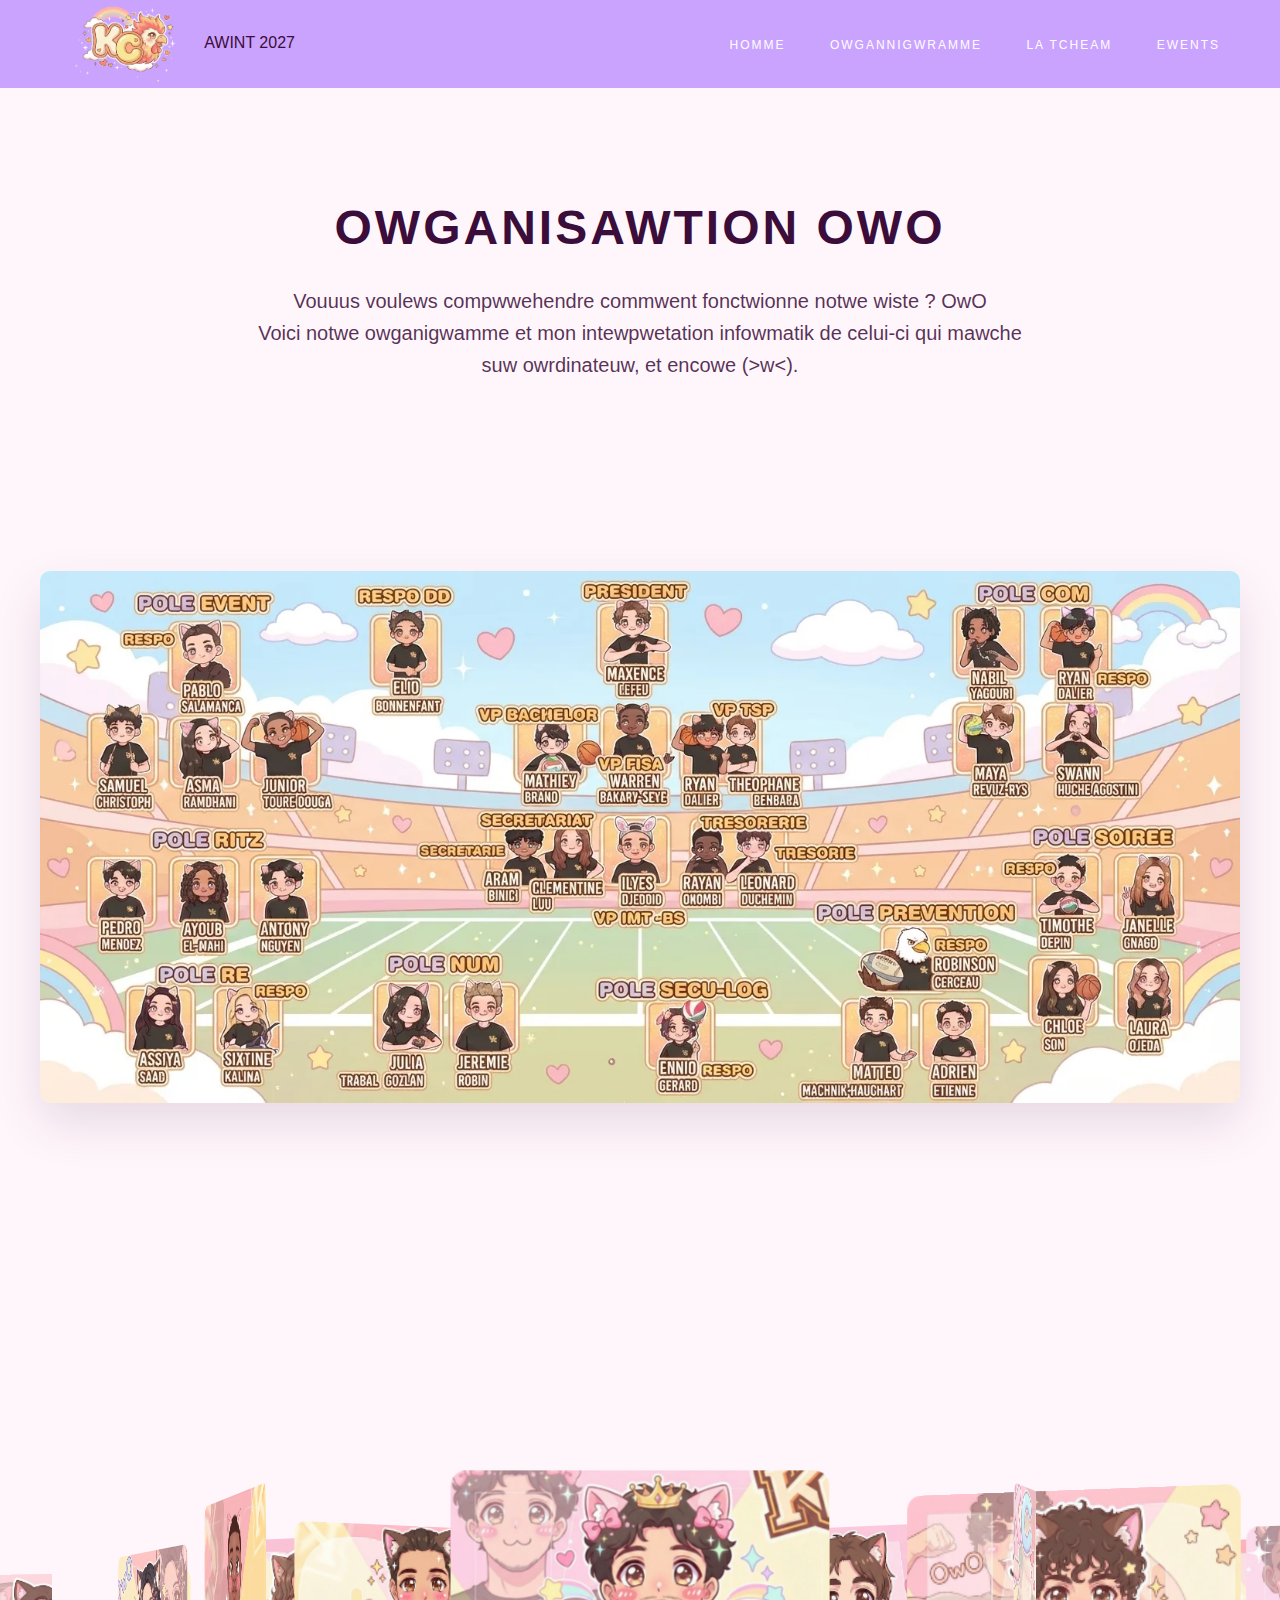
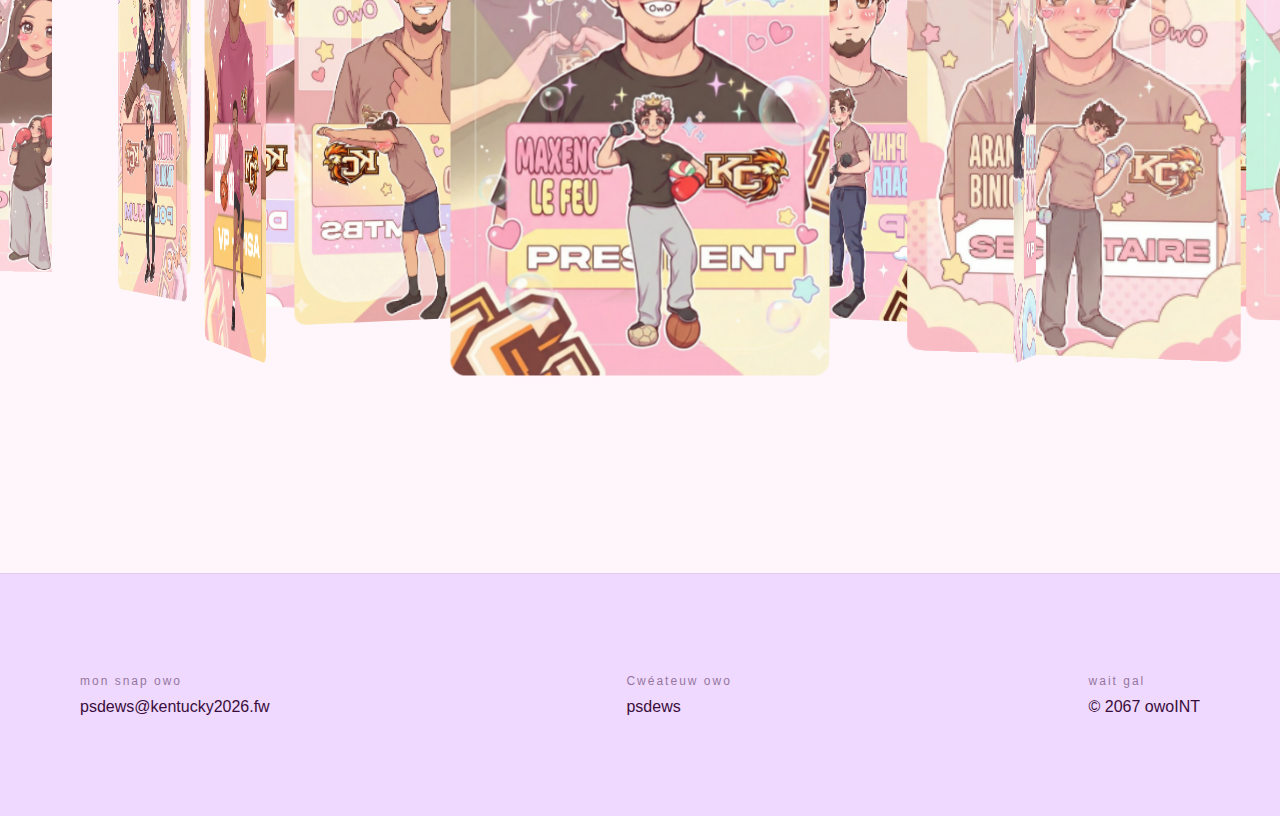
<file: orga.html>
<!DOCTYPE html>
<html lang="en">

<head>
  <meta charset="UTF-8">
  <meta name="viewport" content="width=device-width, initial-scale=1.0">
  <title>AWINT 2027</title>
  <link rel="stylesheet" href="style.css">

  <meta name="keywords" content="liste asint 2026, tmsp, sudparis, imtbs, kentucky2026, kentucky, 2027">

  <script>
    function setViewportHeight() {
      const vh = window.innerHeight * 0.01;
      document.documentElement.style.setProperty('--vh', `${vh}px`);
    }
    setViewportHeight();
    window.addEventListener('resize', setViewportHeight);
  </script>
</head>

<body>

  <header class="navbar">
    <div class="nav-container">
      <div class="logo"><img src="images/logo.webp">AWINT 2027</div>
      <nav class="nav-links">
        <a href="index.html">HOMME</a>
        <a href="orga.html">OWGANNIGWRAMME</a>
        <a href="nous.html">LA TCHEAM</a>
        <a href="events.html">EWENTS</a>
      </nav>
    </div>
  </header>

  <main>

    <!-- ABOUT (Sticky Image Scroll Section) -->
    <section id="about" class="about-text-section">
      <div class="about-text-container">
        <h2>Owganisawtion owo</h2>
        <p>
          Vouuus voulews compwwehendre commwent fonctwionne notwe wiste ? OwO<br>
          Voici notwe owganigwamme et mon intewpwetation infowmatik de celui-ci qui mawche suw owrdinateuw, et encowe
          (>w<). </p>
      </div>
    </section>




    <section id="orga" class="orga-full-view">
      <div class="orga-container" style="text-align: center; padding: 10px 0;">
        <img src="images/orga.webp" id="clickable-orga" alt="Organigramme">
      </div>
    </section>

    <div id="image-viewer" class="image-overlay">
      <span class="close-viewer">&times;</span>
      <img class="viewer-content" id="full-image">
    </div>




    <section class="carousel-section">
      <div class="scene">
        <div class="carousel" id="carousel">
          <!-- Sous-carousel 1 -->
          <div class="carousel-wheel" data-wheel="0">
            <div class="sub-carousel">
              <img src="images/max.webp">
              <img src="images/math.webp">
              <img src="images/theo.webp">
              <img src="images/ilyes.webp">
              <img src="images/warren.webp">
            </div>
          </div>
          <!-- Sous-carousel 2 -->
          <div class="carousel-wheel" data-wheel="1">
            <div class="sub-carousel">
              <img src="images/clementine.webp">
              <img src="images/aram.webp">
              <img src="images/clementine.webp">
              <img src="images/aram.webp">
              <img src="images/clementine.webp">
              <img src="images/aram.webp">
            </div>
          </div>
          <!-- Sous-carousel 3 -->
          <div class="carousel-wheel" data-wheel="2">
            <div class="sub-carousel">
              <img src="images/leonard.webp">
              <img src="images/rayan_o.webp">
              <img src="images/leonard.webp">
              <img src="images/rayan_o.webp">
            </div>
          </div>

          <div class="carousel-wheel" data-wheel="3">
            <div class="sub-carousel">
              <img src="images/nabil.webp">
              <img src="images/swann.webp">
              <img src="images/maya.webp">
              <img src="images/ryan.webp">
            </div>
          </div>


          <div class="carousel-wheel" data-wheel="4">
            <div class="sub-carousel">
              <img src="images/chloe.webp">
              <img src="images/tim.webp">
              <img src="images/rayan_o.webp">
              <img src="images/janelle.webp">
            </div>
          </div>

          <div class="carousel-wheel" data-wheel="5">
            <div class="sub-carousel">
              <img src="images/pablo.webp">
              <img src="images/asma.webp">
              <img src="images/junior.webp">
              <img src="images/sam.webp">
            </div>
          </div>

          <div class="carousel-wheel" data-wheel="6">
            <div class="sub-carousel">
              <img src="images/adrien.webp">
              <img src="images/robinson.webp">
              <img src="images/adrien.webp">
              <img src="images/robinson.webp">
            </div>
          </div>
          <div class="carousel-wheel" data-wheel="7">
            <div class="sub-carousel">
              <img src="images/ajyad_fun.webp">
              <img src="images/assiya.webp">
              <img src="images/asma.webp">
            </div>
          </div>
          <div class="carousel-wheel" data-wheel="8">
            <div class="sub-carousel">
              <img src="images/antony.webp">
              <img src="images/gaetan.webp">
            </div>
          </div>
          <div class="carousel-wheel" data-wheel="9">
            <div class="sub-carousel">
              <img src="./Cucco.webp">
              <img src="images/julia.webp">
            </div>
          </div>
          <div class="carousel-wheel" data-wheel="10">
            <div class="sub-carousel">
              <img src="./poulet.webp">
              <img src="images/elio.webp">
            </div>
          </div>
        </div>
      </div>
    </section>








  </main>

  <footer class="footer">
    <div class="footer-inner">
      <div>
        <div class="footer-label">mon snap owo</div>
        <div>psdews@kentucky2026.fw
        </div>
      </div>
      <div>
        <div class="footer-label">Cwéateuw owo</div>
        <div>psdews</div>
      </div>
      <div>
        <div class="footer-label">wait gal</div>
        <div>© 2067 owoINT</div>
      </div>
    </div>
  </footer>



  <script>
    (function initCarouselWheel() {

      const carousel = document.getElementById("carousel");
      const scene = document.querySelector(".scene");
      const carouselSection = document.querySelector(".carousel-section");
      const navbar = document.querySelector(".navbar");
      const wheels = Array.from(carousel.querySelectorAll(".carousel-wheel"));
      const total = wheels.length;
      const mainAngle = 360 / total;
      const mainRadius = 800;

      // ── Perspective / zoom ───────────────────────────────────────────────
      let perspective = 3000;
      const minPerspective = 500;      // negative perspective is invalid in CSS
      const maxPerspective = 400000;

      function updateZoom() {
        scene.style.perspective = `${perspective}px`;
      }

      // ── Place wheels in a ring ───────────────────────────────────────────
      wheels.forEach((wheel, i) => {
        wheel.style.transform = `rotateY(${i * mainAngle}deg) translateZ(${mainRadius}px)`;
      });

      // ── Initialise sub-carousels (cache counts so we don't re-query the DOM) ──
      const subCarousels = wheels.map(w => w.querySelector(".sub-carousel"));
      const subAngles = subCarousels.map(() => 0);
      const subCounts = subCarousels.map(sub => sub.querySelectorAll("img").length);
      const subRadius = 300;

      subCarousels.forEach((sub, wi) => {
        const n = subCounts[wi];
        const subAngle = 360 / n;
        Array.from(sub.querySelectorAll("img")).forEach((img, j) => {
          img.style.transform = `rotateY(${j * subAngle}deg) translateZ(${subRadius}px)`;
        });
      });

      // ── Rotation state ───────────────────────────────────────────────────
      let rotateX = 0;
      let rotateY = 0;

      function updateCarouselTransform() {
        carousel.style.transform = `rotateX(${rotateX}deg) rotateY(${rotateY}deg)`;
      }

      // Returns the index of the wheel currently facing the viewer.
      // Wheel[i] faces front when the main carousel has been rotated by -i*mainAngle,
      // so the front index = round(-rotateY / mainAngle).
      function getFrontWheelIndex() {
        let idx = Math.round(-rotateY / mainAngle) % total;
        if (idx < 0) idx += total;
        return idx;
      }

      function rotateSub(wheelIndex, direction) {
        const sub = subCarousels[wheelIndex];
        const subAngle = 360 / subCounts[wheelIndex];
        subAngles[wheelIndex] += direction * subAngle;
        sub.style.transform = `rotateY(${subAngles[wheelIndex]}deg)`;
      }

      // ── Pointer helpers ──────────────────────────────────────────────────
      // e.clientX can legitimately equal 0, so we cannot use || to detect
      // "no value". Check for touch events explicitly instead.

      function getClientCoords(e) {
        if (e.touches && e.touches.length > 0) {
          return { x: e.touches[0].clientX, y: e.touches[0].clientY };
        }
        return { x: e.clientX, y: e.clientY };
      }

      function getChangedCoords(e) {
        if (e.changedTouches && e.changedTouches.length > 0) {
          return { x: e.changedTouches[0].clientX, y: e.changedTouches[0].clientY };
        }
        return { x: e.clientX, y: e.clientY };
      }

      // ── Drag handling ────────────────────────────────────────────────────
      let isDragging = false;
      let lastClientX = 0;
      let lastClientY = 0;
      let dragDistance = 0;
      const DRAG_THRESHOLD = 5; // px — below this a move is treated as a click

      function onPointerDown(e) {
        // Skip multi-touch (pinch); handled separately
        if (e.touches && e.touches.length >= 2) return;
        isDragging = true;
        dragDistance = 0;
        const { x, y } = getClientCoords(e);
        lastClientX = x;
        lastClientY = y;
        e.preventDefault();
      }

      function onPointerMove(e) {
        if (!isDragging) return;
        if (e.touches && e.touches.length >= 2) return; // pinch in progress

        const { x, y } = getClientCoords(e);
        const dx = x - lastClientX;
        const dy = y - lastClientY;

        dragDistance += Math.sqrt(dx * dx + dy * dy);

        rotateY += dx * 0.5;
        rotateX -= dy * 0.5;
        rotateX = Math.max(-90, Math.min(90, rotateX));

        updateCarouselTransform();

        lastClientX = x;
        lastClientY = y;
        e.preventDefault();
      }

      function onPointerUp(e) {
        if (!isDragging) return;
        isDragging = false;

        if (dragDistance < DRAG_THRESHOLD) {
          // Treat as a click
          const { x } = getChangedCoords(e);
          const clickedWheel = e.target.closest(".carousel-wheel");

          if (clickedWheel && carouselSection.contains(clickedWheel)) {
            const idx = wheels.indexOf(clickedWheel);
            if (idx !== -1) { rotateSub(idx, 1); return; }
          }

          // Zone-based fallback: left third → spin left, right third → spin right,
          // centre → spin front sub-carousel.
          const w = window.innerWidth;
          if (x < w * 0.33) {
            rotateY += mainAngle;
          } else if (x > w * 0.66) {
            rotateY -= mainAngle;
          } else {
            rotateSub(getFrontWheelIndex(), 1);
          }
          updateCarouselTransform();
        }
      }

      // mousedown/touchstart scoped to carousel so dragging outside never starts.
      // mousemove/mouseup stay on document so a fast drag that exits the section still ends cleanly.
      carouselSection.addEventListener("mousedown", onPointerDown);
      carouselSection.addEventListener("touchstart", onPointerDown, { passive: false });
      document.addEventListener("mousemove", onPointerMove);
      document.addEventListener("touchmove", onPointerMove, { passive: false });
      document.addEventListener("mouseup", onPointerUp);
      document.addEventListener("touchend", onPointerUp);

      // ── Keyboard shortcuts ───────────────────────────────────────────────
      document.addEventListener("keydown", e => {
        switch (e.key) {
          case "ArrowLeft": rotateY += mainAngle; updateCarouselTransform(); break;
          case "ArrowRight": rotateY -= mainAngle; updateCarouselTransform(); break;
          case "ArrowUp": rotateX = Math.max(-90, rotateX - 10); updateCarouselTransform(); break;
          case "ArrowDown": rotateX = Math.min(90, rotateX + 10); updateCarouselTransform(); break;
          case " ": rotateSub(getFrontWheelIndex(), 1); break;
          case "+": case "=":
            perspective = Math.min(maxPerspective, perspective + 500); updateZoom(); break;
          case "-": case "_":
            perspective = Math.max(minPerspective, perspective - 500); updateZoom(); break;
        }
      });

      // ── Mouse-wheel zoom (carousel section only) ─────────────────────────
      carouselSection.addEventListener("wheel", e => {
        const navRect = navbar.getBoundingClientRect();
        if (e.clientY <= navRect.bottom) return; // ignore area covered by fixed navbar
        e.preventDefault();
        const delta = e.deltaY > 0 ? 500 : -500;
        perspective = Math.max(minPerspective, Math.min(maxPerspective, perspective + delta));
        updateZoom();
      }, { passive: false });

      // ── Pinch-to-zoom ────────────────────────────────────────────────────
      // Must initialise lastPinchDistance on touchstart with 2 fingers,
      // otherwise the first touchmove frame is always skipped.
      let lastPinchDistance = 0;

      carouselSection.addEventListener("touchstart", e => {
        if (e.touches.length === 2) {
          lastPinchDistance = Math.hypot(
            e.touches[1].clientX - e.touches[0].clientX,
            e.touches[1].clientY - e.touches[0].clientY
          );
        }
      }, { passive: true });

      carouselSection.addEventListener("touchmove", e => {
        if (e.touches.length === 2 && lastPinchDistance > 0) {
          e.preventDefault();
          const t1 = e.touches[0], t2 = e.touches[1];
          const currentDistance = Math.hypot(
            t2.clientX - t1.clientX,
            t2.clientY - t1.clientY
          );
          const delta = (lastPinchDistance - currentDistance) * 10;
          perspective = Math.max(minPerspective, Math.min(maxPerspective, perspective + delta));
          updateZoom();
          lastPinchDistance = currentDistance;
        }
      }, { passive: false });

      // ── Initial render ───────────────────────────────────────────────────
      updateCarouselTransform();
      updateZoom();
    })();


    // ── Organigramme image viewer ─────────────────────────────────────────
    const viewer = document.getElementById('image-viewer');
    const clickableImg = document.getElementById('clickable-orga');
    const fullImg = document.getElementById('full-image');

    viewer.style.display = 'none';

    clickableImg.addEventListener('click', function () {
      fullImg.src = this.src;
      viewer.style.display = 'flex';
    });

    viewer.addEventListener('click', e => {
      if (e.target !== fullImg) viewer.style.display = 'none';
    });
  </script>





</body>

</html>
</file>
<file: style.css>
/* RESET */
:root {
  --vh: 1vh;
  /* Will be set by JavaScript to fix viewport height on mobile */

  /* Kawaii palette */
  --bg: #fff6fb;
  /* very pale pink */
  --primary: #caa3ff;
  /* kawaii violet */
  --secondary: #ffbdd6;
  /* pale pink accent */
  --card-bg: #fff9ff;
  /* ultra pale card background */
  --text: #3a0d3a;
  /* deep purple text for contrast */
  --muted-text: rgba(58, 13, 58, 0.85);
  --nav-link-on-primary: #ffffff;
  --footer-bg: #efd9ff;
}

* {
  margin: 0;
  padding: 0;
  box-sizing: border-box;
}

body {
  font-family: "Inter", sans-serif;
  background: var(--bg);
  color: var(--text);
  overflow-x: hidden;
}


/* NAVBAR */
.navbar {
  position: fixed;
  /* Keep it fixed relative to the screen */
  width: 100%;
  top: 0;
  left: 0;
  /* Ensure it starts from the very left */
  padding: 24px 60px;
  background: var(--primary);
  backdrop-filter: blur(10px);
  z-index: 9999;
  /* Higher value ensures it stays above all other content */
}

.logo img {
  height: 90px;
  /* Adjust this value to your liking */
  width: auto;
  /* Keeps the aspect ratio intact */
  vertical-align: middle;
  /* Aligns it nicely with the text */
  margin-right: 10px;
  /* Adds some space between the logo and "ASINT 2027" */
  cursor: wait;
  /* pourquoi pas */
}

.nav-container {
  display: flex;
  justify-content: space-between;
  align-items: center;
  gap: 15px;
  height: 40px;
}

.nav-links a {
  margin-left: 40px;
  font-size: 12px;
  letter-spacing: 2px;
  text-decoration: none;
  color: var(--nav-link-on-primary);
  transition: 0.3s;
}

.nav-links a:hover {
  opacity: 0.6;
}

/* HERO */
.hero {
  height: calc(var(--vh) * 100);
  display: flex;
  align-items: center;
  padding: 0 80px;

  background-image: url("images/clip2.webp");
  background-size: cover;
  background-position: top;
  background-repeat: no-repeat;
}

.hero-inner {
  width: 100%;
}

.hero-text h1 {
  font-size: clamp(60px, 10vw, 160px);
  line-height: 0.9;
  color: var(--primary);
}

.stroke {
  -webkit-text-stroke: 2px var(--text);
  color: var(--primary);
}

.hero-social {
  margin-top: 60px;
}

.hero-social a {
  display: inline-block;
  margin-right: 40px;
  text-decoration: none;
  border-bottom: 1px solid var(--text);
  padding-bottom: 6px;
  font-size: 20px;
  color: var(--text);
}


/* SECTION TEXTE */
.about-text-section {
  padding-top: 200px;
  /* Augmentez cette valeur (ex: 150px ou 200px) */
  padding-bottom: 80px;
  text-align: center;
  /* Centre le texte horizontalement */
  display: flex;
  justify-content: center;
}

.about-text-container {
  max-width: 800px;
  /* Limite la largeur pour la lisibilité */
}

.about-text-container h2 {
  font-size: 48px;
  margin-bottom: 30px;
  text-transform: uppercase;
  letter-spacing: 3px;
}

.about-text-container p {
  font-size: 20px;
  line-height: 1.6;
  color: var(--muted-text);
}


/* Style pour la séparation de l'organigramme */
.orga-full-view {
  padding: 100px 20px;
  /* Crée l'espace avec le Thème (haut) et le Carousel (bas) */
  background: var(--bg);
  /* Garde la couleur de fond du site */
  display: flex;
  justify-content: center;
  align-items: center;
}

.orga-container {
  max-width: 1200px;
  /* Empêche l'image d'être trop immense sur très grand écran */
  width: 100%;
  text-align: center;
}

.orga-container img {
  width: 100%;
  /* S'adapte à la largeur du conteneur */
  height: auto;
  border-radius: 15px;
  /* Optionnel : petit arrondi pour le style */
  box-shadow: 0 20px 50px rgba(58, 13, 58, 0.12);
  /* Donne du relief par rapport au fond */
}

/* Ajustement pour mobile */
@media (max-width: 768px) {
  .orga-full-view {
    padding: 60px 15px;
    /* Réduit l'espace sur mobile */
  }
}

/* Fond noir de l'overlay */
.image-overlay {
  position: fixed;
  top: 0;
  left: 0;
  width: 100%;
  height: 100%;
  background-color: rgba(58, 13, 58, 0.92);
  z-index: 9999;
  /* Très haut pour passer devant la navbar */
  display: none;
  /* Changé en 'flex' par le JS */
  align-items: center;
  justify-content: center;
}

/* Image en plein écran */
.viewer-content {
  max-width: 90%;
  max-height: 90%;
  box-shadow: 0 0 20px rgba(58, 13, 58, 0.12);
}

/* Croix de fermeture */
.close-viewer {
  position: absolute;
  top: 20px;
  right: 30px;
  color: var(--nav-link-on-primary);
  font-size: 40px;
  cursor: pointer;
}

/* SECTION CARROUSEL */
.carousel-section {
  height: calc(var(--vh) * 100);
  display: flex;
  justify-content: center;
  align-items: center;
  background: var(--bg);
  margin-top: 60px;
  position: relative;
  overflow: hidden;
  /* Constrain 3D content */
}

.scene {
  width: 240px;
  height: 320px;
  perspective: 1000px;
  display: flex;
  align-items: center;
  justify-content: center;
}

.carousel {
  position: absolute;
  transform-style: preserve-3d;
  width: 100%;
  height: 100%;
  display: flex;
  align-items: center;
  justify-content: center;
  transition: transform 1.2s cubic-bezier(0.25, 1.5, 0.5, 1);
}

/* Roues du carousel principal */
.carousel-wheel {
  position: absolute;
  width: 240px;
  height: 320px;
  transform-style: preserve-3d;
  cursor: crosshair;
  /* Positionné par le JS */
}

/* Sous-carousel à l'intérieur de chaque roue */
.carousel-wheel .sub-carousel {
  width: 100%;
  height: 100%;
  position: relative;
  transform-style: preserve-3d;
  transition: transform 0.8s cubic-bezier(0.25, 1.5, 0.5, 1);
}

.carousel-wheel .sub-carousel img {
  position: absolute;
  width: 240px;
  height: 320px;
  object-fit: cover;
  border-radius: 10px;
  cursor: crosshair;
  /* Positionné par le JS */
}

/* EXHIBITIONS */



.exhibitions-left {
  display: flex;
  flex-direction: column;
  align-items: flex-start;
  /* This aligns the text to the beginning of the image */
}

.entete {
  padding: 20px;
  /* Increased padding for more space around the box */
  background-color: transparent;
  /* Let the section background show through */
  display: flex;
  justify-content: center;
}

/* The Menu as a White Box */
#pole-select {
  appearance: none;
  -webkit-appearance: none;
  -moz-appearance: none;


  white-space: normal;
  background-color: var(--card-bg);
  /* The white/pale box */
  color: var(--text);
  /* Dark purple text for readability */

  font-size: 1rem;
  font-weight: 800;
  text-transform: uppercase;
  letter-spacing: 1.5px;

  width: fit-content;
  /* Let the box adjust to the text size */
  min-width: 260px;
  /* Prevents it from being too tiny for short words */
  padding: 15px 45px 15px 25px;

  border: none;
  border-radius: 4px;
  /* Sharp but slightly rounded corners */
  box-shadow: 0 1px 15px rgba(202, 163, 255, 0.25);
  /* Adds depth */

  cursor: pointer;
  transition: transform 0.2s ease, box-shadow 0.2s ease;
  text-overflow: visible;
}

/* Hover effect to make it feel "clickable" */
#pole-select:hover {
  transform: translateY(-2px);
  box-shadow: 0 6px 20px rgba(0, 0, 0, 0.4);
  background-color: #f0f0f0;
  /* Slight grey on hover */
}

.exhibitions {
  padding-bottom: 200px;
}

.exhibitions-container {
  display: grid;
  grid-template-columns: 1fr 1fr;
  /* Keep the 50/50 split */
  gap: 80px;
  max-width: 1200px;
  /* Prevents the section from becoming too wide */
  margin: 0 auto;
  /* Centers the entire grid on the page */
  align-items: center;
  /* Vertically aligns the left and right sides */
}

.exhibit-img {
  width: 100%;
  /* Takes full width of the left column */
  max-width: 450px;
  /* Limits the size on large screens */
  height: auto;
  /* Keeps the image proportional */
  overflow: hidden;
  border-radius: 10px;
  display: flex;
  justify-content: center;
}

/*
.exhibit-img img {
  width: 100%;
  height: 600px;     
  object-fit: cover;
}
*/

.exhibit-title {
  font-size: 42px;
  margin-bottom: 40px;
  opacity: 0.4;
  transition: 0.4s;
}

.exhibit-title:hover {
  opacity: 1;
}

/* COLLECTIONS */
.collections {
  padding: 200px 80px;
}

.collections-grid {
  display: grid;
  grid-template-columns: repeat(4, 1fr);
  gap: 40px;
}

.collection-card {
  height: 400px;
  background: var(--card-bg);
  position: relative;
  overflow: hidden;
  transition: 0.4s;
}

.collection-card:hover {
  transform: scale(1.02);
}

.collection-overlay {
  position: absolute;
  bottom: 30px;
  left: 30px;
}

.collection-overlay div {
  font-size: 14px;
  letter-spacing: 1px;
}

.collection-overlay span {
  font-size: 12px;
  opacity: 0.6;
}

/* FOOTER */
.footer {
  padding: 100px 80px;
  border-top: 1px solid rgba(58, 13, 58, 0.08);
  background-color: var(--footer-bg);
}

.footer-inner {
  display: flex;
  justify-content: space-between;
}

.footer-label {
  font-size: 12px;
  letter-spacing: 2px;
  margin-bottom: 10px;
  opacity: 0.5;
}

/* RESPONSIVE */
@media (max-width: 1000px) {

  .about-container,
  .exhibitions-container {
    grid-template-columns: 1fr;
  }

  .collections-grid {
    grid-template-columns: 1fr 1fr;
  }

  .hero {
    padding: 0 40px;
  }

}

@media (max-width: 768px) {

  /* Hero background size based only on device width (no cropping) */
  .hero {
    padding: 0 18px;
    background-size: 200% auto;
    background-position: top center;
  }

  /* Exhibitions: more readable on phone */
  .exhibitions {
    padding: 70px 16px;
  }

  .exhibitions-container {
    grid-template-columns: 1fr;
    gap: 28px;
  }

  .exhibit-img {
    max-width: 100%;
  }

  .entete p {
    letter-spacing: 2px;
  }

  /* Sticky photos: almost full width on phone */
  @media (max-width: 768px) {
    .stack-section {
      display: flex;
      flex-direction: column;
      /* Force vertical flow */
      align-items: center;
      padding: 0 20px;
      height: auto !important;
      /* Allow the section to grow with the photos */
      margin-top: 120px;
      /* Prevent navbar overlap */
      overflow: visible;
      /* Crucial for sticky positioning to work */
    }

    .photo-card {
      position: sticky;
      /* Re-enable sticky for the stacking effect */
      top: 100px;
      /* Distance from top of screen when it 'sticks' */
      width: 90vw !important;
      height: 60vh !important;
      /* Give it a consistent height */
      margin-bottom: 20vh;
      /* Create space for the next card to slide up */

      /* REMOVE THESE LINES FROM YOUR CSS: */
      /* left: 50% !important; */
      /* top: 50% !important; */
      /* transform: translate(-50%, -50%) !important; */

      /* Ensure cards are visible */
      display: block !important;
      opacity: 1 !important;
    }
  }

  .card-label {
    right: 14px;
    top: 14px;
    font-size: 11px;
    letter-spacing: 1.5px;
    padding: 7px 10px;
  }
}


/* Conteneur principal */
.stack-section {
  padding: 0 80px;
  /* Aligné avec votre design actuel */
  background: var(--bg);
}

/* Chaque carte photo */
.photo-card {
  position: sticky;
  top: 100px;
  /* Espace pour la navbar (environ 80px) + marge */
  height: calc(var(--vh) * 80);
  /* Hauteur de l'image */
  margin-bottom: 100px;
  /* Espace entre les photos pendant le scroll */
  display: flex;
  justify-content: center;
  align-items: center;
  overflow: hidden;
  border-radius: 20px;
  background: var(--card-bg);
  /* Fond pale pour kawaii */
}

/* Ensure the container can host absolute elements */


/* Style for the top-right text */
.card-label {
  position: absolute;
  top: 20px;
  right: 30px;
  z-index: 10;
  /* Ensures it stays above the image */

  /* Styling to match your aesthetic */
  font-size: 12px;
  letter-spacing: 2px;
  text-transform: uppercase;
  color: white;
  background: rgba(0, 0, 0, 0.5);
  /* Semi-transparent bg for readability */
  padding: 8px 12px;
  border-radius: 4px;
  backdrop-filter: blur(5px);
}

.photo-card img {
  width: 100%;
  height: 100%;
  object-fit: cover;
  transition: transform 0.5s ease;
  cursor: pointer;
}

/* Clickable / interactive images */
#main-member-img,
.exhibit-img img,
.thumbnail-grid img,
.stack-section img,
.viewer-content,
#clickable-orga {
  cursor: pointer;
}

/* Ensure main member image sizing when inline styles are removed */
#main-member-img {
  width: 100%;
  height: 100%;
  object-fit: cover;
}

/* Clickable orga image full width and rounded corners moved to CSS */
#clickable-orga {
  width: 100%;
  border-radius: 10px;
  display: block;
}

/* Optionnel : Petit effet d'ombre pour bien voir l'empilement */
.photo-card {
  box-shadow: 0 -20px 50px rgba(0, 0, 0, 0.5);
}


/* poles */

.thumb {
  opacity: 0.6;
  transition: 0.3s;
  border: 2px solid transparent;
}

.thumb:hover {
  opacity: 1;
  border-color: white;
}

#description-container {
  transition: opacity 0.3s ease-in-out;
}

.description-container,
.main-img {
  transition: opacity 0.3s ease-in-out;
}

.member-text {
  white-space: pre-line;
  /* Ensures your \n breaks work */
}

/* Fullscreen image overlay */
.image-overlay {
  position: fixed;
  inset: 0;
  background: rgba(0, 0, 0, 0.75);
  backdrop-filter: blur(4px);
  display: none;
  align-items: center;
  justify-content: center;
  padding: 16px;
  z-index: 2000;
}

.image-overlay.open {
  display: flex;
}

.image-overlay-inner img {
  max-width: min(90vw, 900px);
  max-height: calc(var(--vh) * 90);
  border-radius: 16px;
  box-shadow: 0 20px 60px rgba(0, 0, 0, 0.8);
}










/* Container for the whole events section */
.events-list-section {
  padding-top: 40px;
  padding-bottom: 200px;
  background: var(--bg);
  /* Pale pink background */
}

.section-title {
  font-size: 32px;
  text-transform: uppercase;
  letter-spacing: 4px;
  margin-bottom: 60px;
  color: var(--primary);
}

.events-container {
  max-width: 1000px;
  margin: 0 auto;
}

/* Flexbox row for date and description */
.event-row {
  display: flex;
  align-items: center;
  padding: 30px 0;
  border-bottom: 1px solid rgba(255, 255, 255, 0.1);
  transition: background 0.3s ease;
}

.event-row:hover {
  background: rgba(202, 163, 255, 0.06);
  /* Soft violet hover */
}

/* Left side: Date */
.event-date {
  min-width: 120px;
  display: flex;
  flex-direction: column;
  align-items: flex-start;
}

.event-date .day {
  font-size: 40px;
  font-weight: 900;
  line-height: 1;
}

.event-date .month {
  font-size: 14px;
  text-transform: uppercase;
  letter-spacing: 2px;
  color: var(--secondary);
  /* Pale pink highlight */
}

/* Right side: Description */
.event-info {
  margin-left: 60px;
}

.event-info h3 {
  font-size: 24px;
  margin-bottom: 10px;
  text-transform: uppercase;
}

.event-info p {
  font-size: 16px;
  color: var(--muted-text);
  line-height: 1.5;
}

/* Style for past events */
.event-row.past {
  opacity: 0.4;
  /* Makes the text and date look faded */
  filter: grayscale(80%);
  /* Optional: removes color for a more "gone by" feel */
  pointer-events: none;
  /* Optional: makes them unclickable if they were links */
}

/* Mobile adjustments */
@media (max-width: 768px) {
  .events-list-section {
    padding: 60px 20px;
  }

  .event-info {
    margin-left: 30px;
  }
}










/*pour telephone*/
@media (max-width: 768px) {
  .navbar {
    padding: 15px 20px;
    /* Reduce padding on mobile */
  }

  .nav-container {
    flex-direction: column;
    /* Stack logo and links vertically */
    height: auto;
  }

  .nav-links a {
    margin: 5px 10px;
    /* Smaller margins for links */
    font-size: 10px;
  }

  .logo img {
    height: 50px;
    /* Shrink logo for small screens */
  }
}

@media (max-width: 768px) {
  .exhibitions-container {
    flex-direction: column;
    /* Stack image and description */
  }

  .exhibitions-left,
  .exhibitions-right {
    width: 100%;
    /* Take full width */
  }

  #pole-select {
    max-width: 100%;
    /* Let the white box fill the screen */
  }

  .thumbnail-grid {
    justify-content: center;
    /* Center the member circles */
  }
}

@media (max-width: 480px) {
  .event-row {
    flex-direction: column;
    /* Stack date above text */
    align-items: flex-start;
  }

  .event-info {
    margin-left: 0;
    /* Remove side margin */
    margin-top: 15px;
  }

  .event-date {
    min-width: auto;
    /* Remove fixed width */
  }
}

/* --- GLOBAL RESPONSIVE OVERRIDE --- */
@media (max-width: 1024px) {
  .navbar {
    padding: 20px 40px;
  }

  .nav-links a {
    margin-left: 20px;
  }

  .footer {
    padding: 80px 40px;
  }
}

@media (max-width: 768px) {

  /* Navbar: Stack or Simplify */
  .nav-container {
    flex-direction: column;
    height: auto;
    gap: 10px;
  }

  .nav-links {
    display: flex;
    flex-wrap: wrap;
    justify-content: center;
    gap: 10px;
  }

  .nav-links a {
    margin-left: 0;
    font-size: 10px;
  }

  .logo img {
    height: 60px;
  }

  /* Main Content Spacing */
  main {
    padding-top: 140px;
  }

  /* Prevent navbar overlap */

  /* Footer: Stack Inner Items */
  .footer-inner {
    flex-direction: column;
    gap: 40px;
    text-align: center;
  }
}

@media (max-width: 768px) {
  .hero-text h1 {
    font-size: 15vw;
    /* Scales with screen width */
    line-height: 1;
  }

  .about-text-container h2 {
    font-size: 2rem;
  }

  .hero-social {
    bottom: 20px;
    right: 20px;
    flex-direction: column;
    align-items: flex-end;
  }
}

@media (max-width: 768px) {
  .exhibitions-container {
    flex-direction: column;
    /* Stacks the pôle content */
  }

  .exhibitions-left,
  .exhibitions-right {
    width: 100%;
  }

  .exhibitions-right {
    padding-top: 30px;
  }

  #pole-select {
    max-width: 100%;
    /* White box fills the screen */
  }

  .thumbnail-grid {
    justify-content: center;
    /* Center member circles on mobile */
  }

  .thumbnail-grid img {
    width: 70px !important;
    /* Smaller thumbnails for mobile */
    height: 70px !important;
  }
}

@media (max-width: 600px) {
  .event-row {
    flex-direction: column;
    align-items: flex-start;
    padding: 20px 0;
  }

  .event-info {
    margin-left: 0;
    margin-top: 15px;
  }

  .event-date {
    flex-direction: row;
    align-items: baseline;
    gap: 10px;
  }

  .event-date .day {
    font-size: 30px;
  }
}

@media (max-width: 768px) {
  #clickable-orga {
    width: 100% !important;
    height: auto !important;
  }

  #full-image {
    width: 95vw;
    /* Ensure full-screen view doesn't clip */
  }
}
</file>
